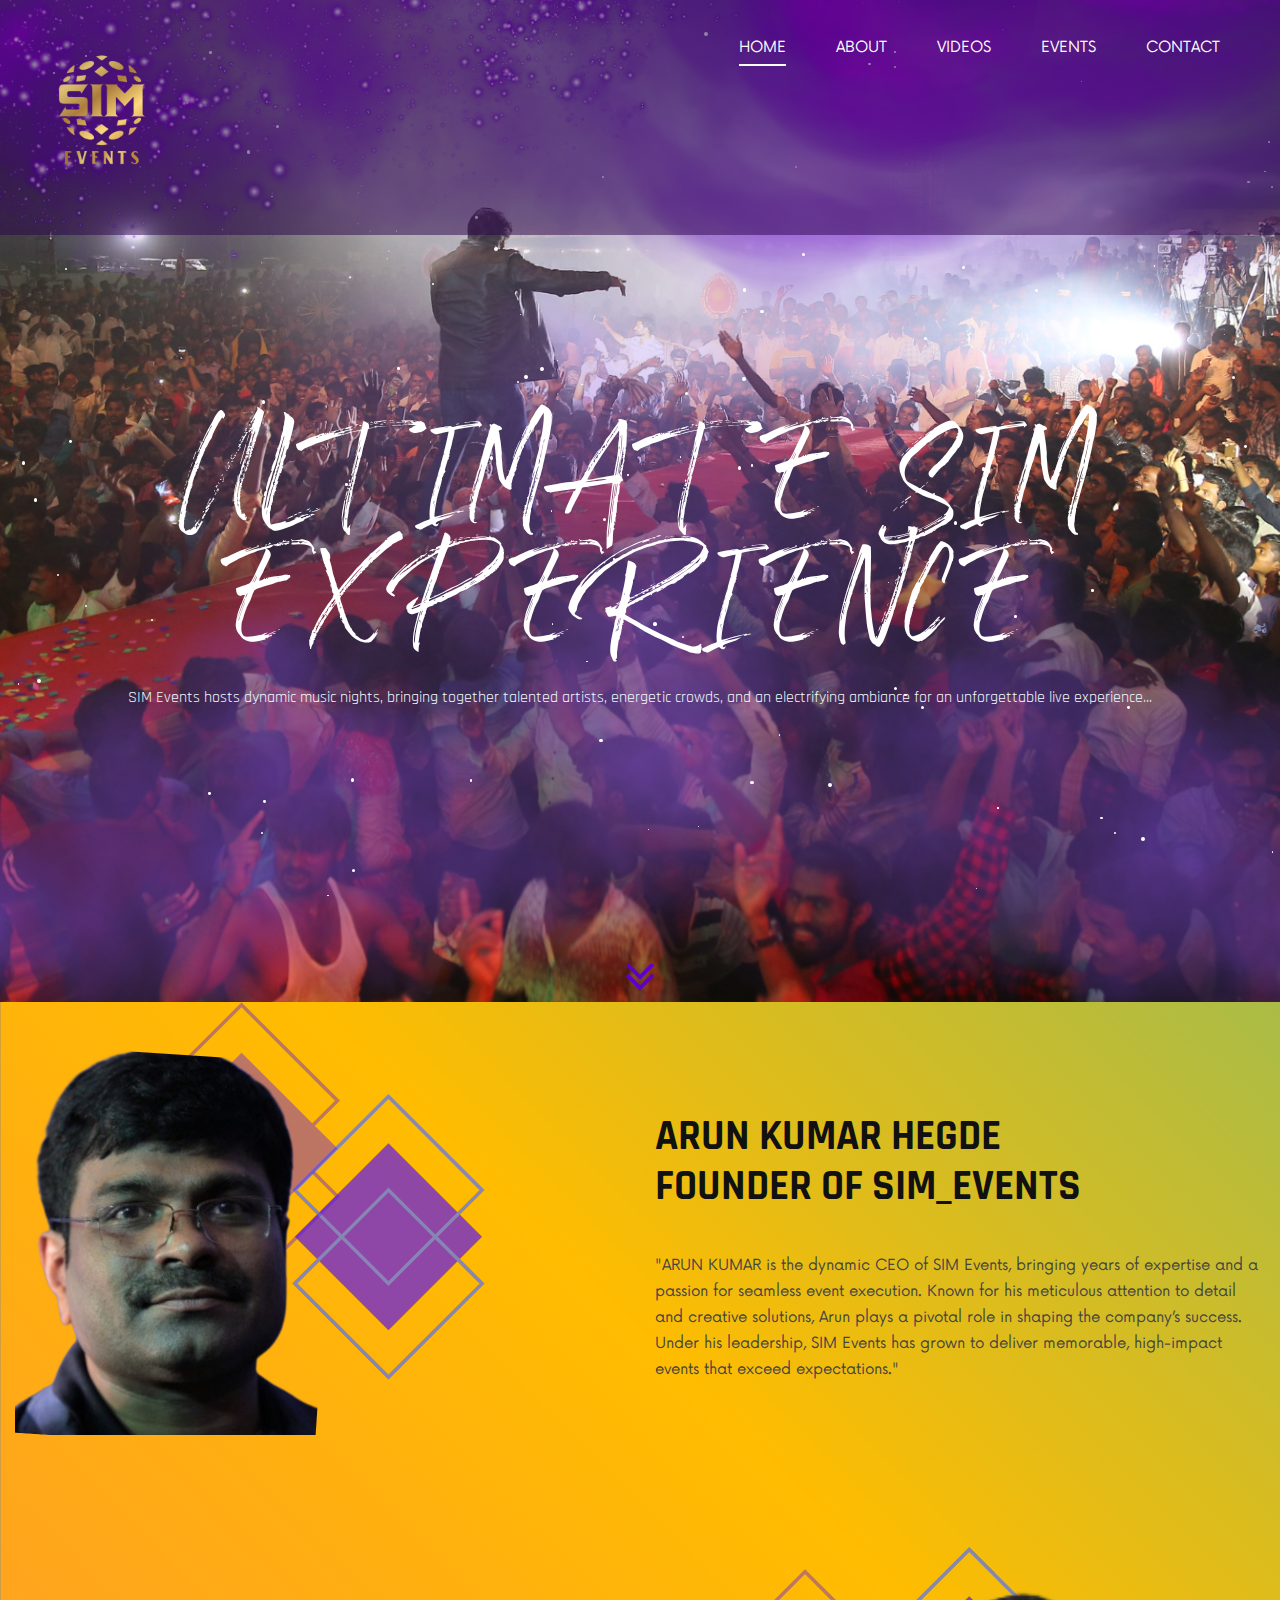
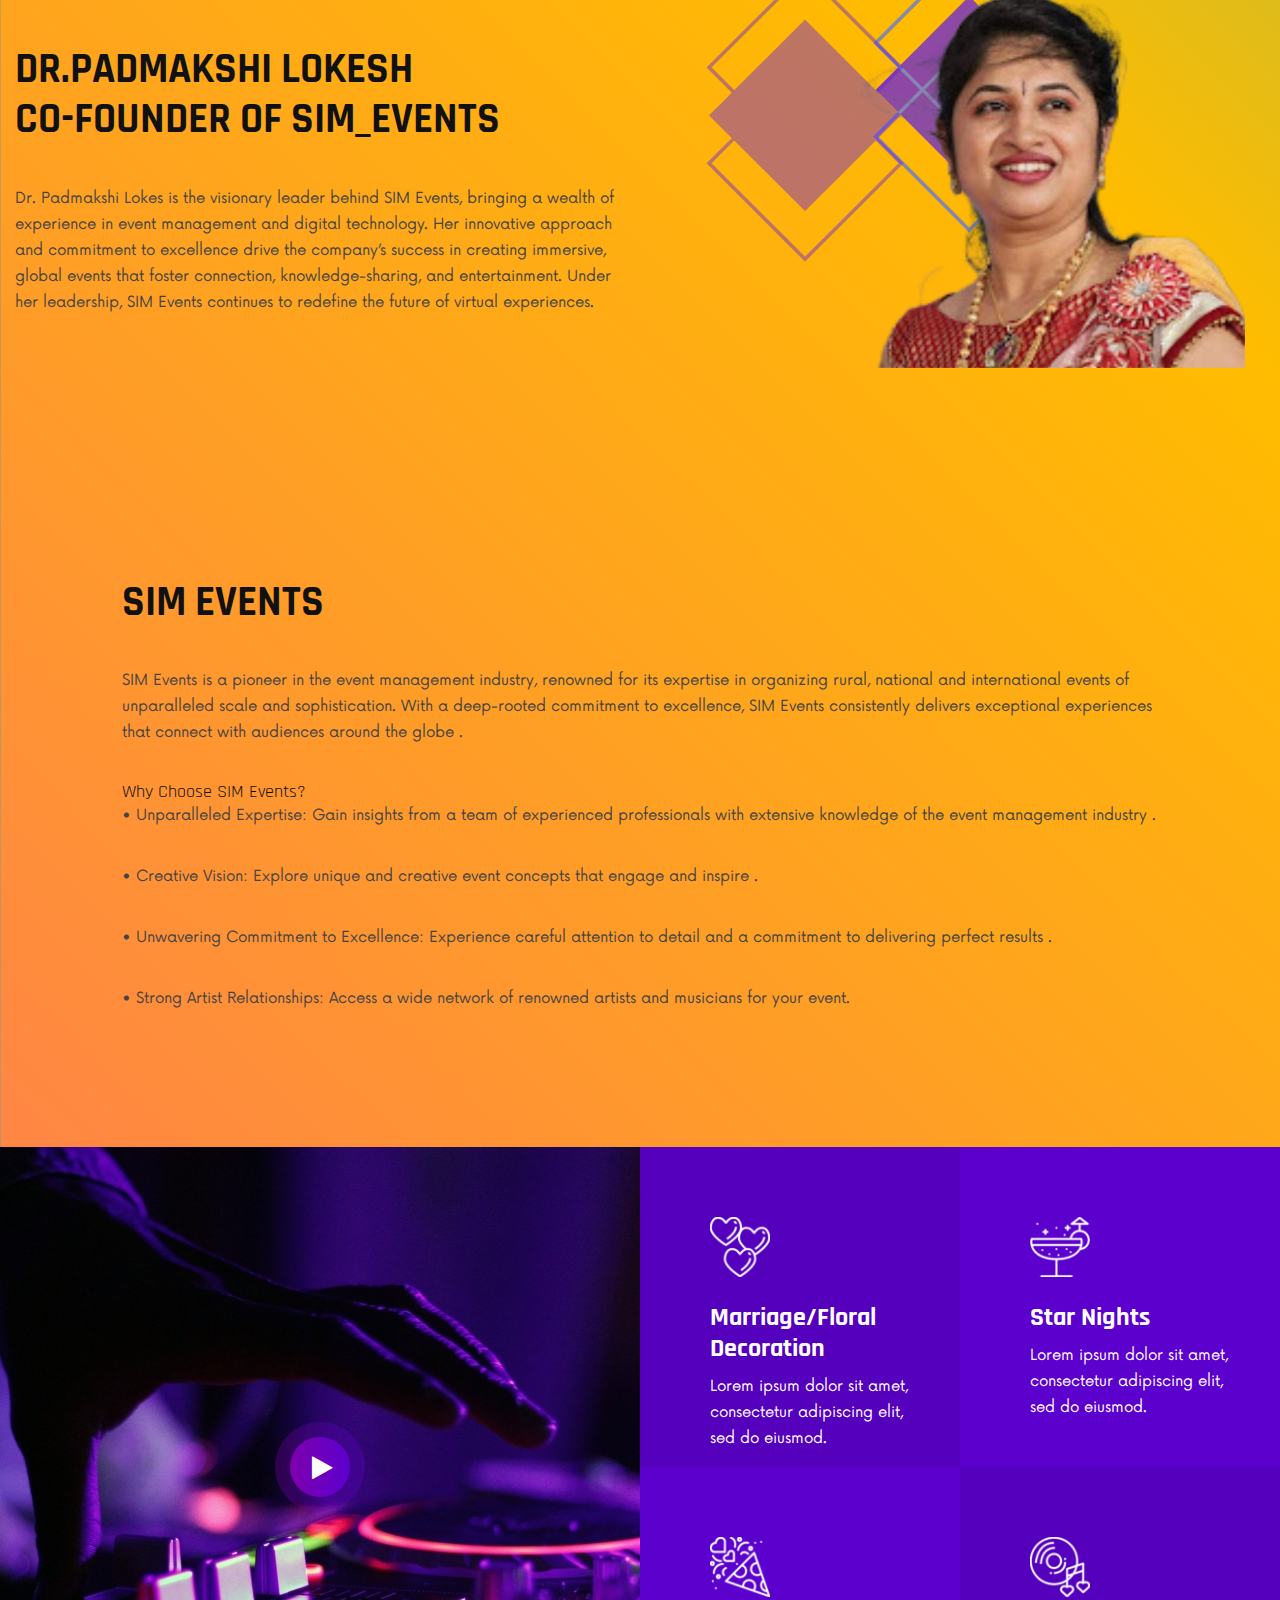
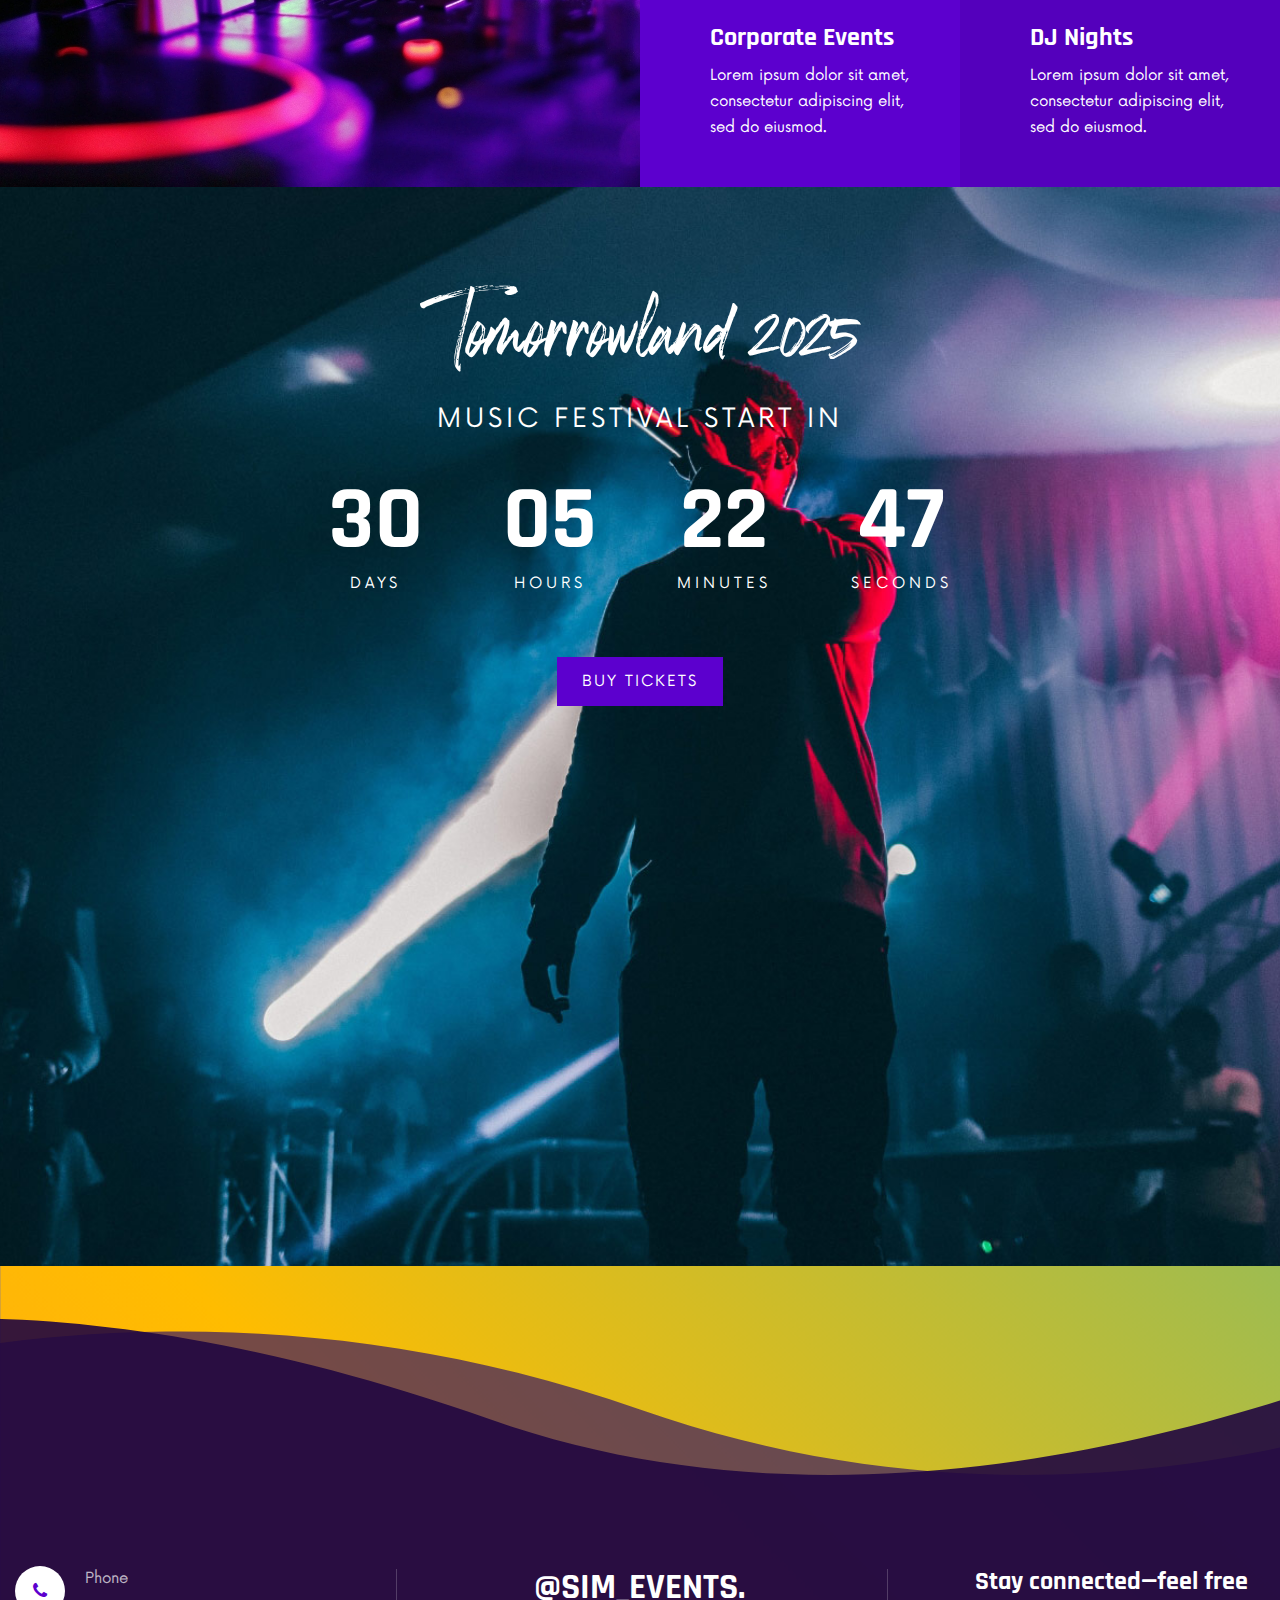
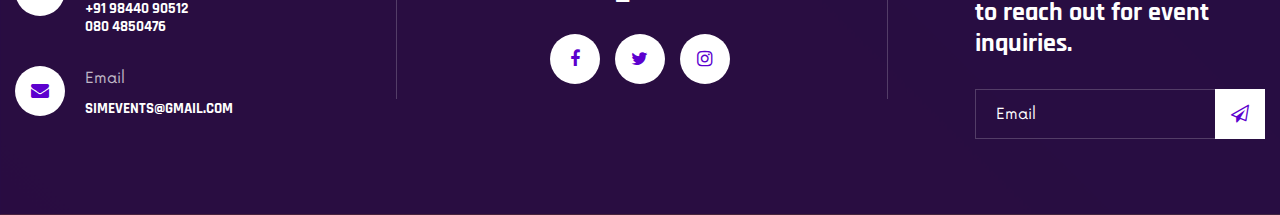
<file: index.html>
<!DOCTYPE html>
<html lang="zxx">

<head>
    <meta charset="UTF-8">
    <meta name="description" content="SIM EVENTS ">
    <meta name="keywords" content="SIM EVENTS, event management, corporate events, weddings">
    <meta name="viewport" content="width=device-width, initial-scale=1.0, maximum-scale=1.0, user-scalable=no">
    <meta http-equiv="X-UA-Compatible" content="ie=edge">
    <title>SIM EVENTS  | SIM</title>
    <link rel="icon" type="image/png" href="img/SIM(Logo).png" sizes="64x64">
    <link rel="icon" type="image/png" href="img/SIM(Logo).png" sizes="48x48">
    <link rel="icon" type="image/png" href="img/SIM(Logo).png" sizes="32x32">
    <link rel="apple-touch-icon" href="img/SIM(Logo).png" sizes="192x192">

    <!-- Google Font -->
    <link href="https://fonts.googleapis.com/css2?family=Rajdhani:wght@400;500;600;700&display=swap" rel="stylesheet">

    <!-- Css Styles -->
    <link rel="stylesheet" href="css/bootstrap.min.css" type="text/css">
    <link rel="stylesheet" href="css/font-awesome.min.css" type="text/css">
    <link rel="stylesheet" href="css/barfiller.css" type="text/css">
    <link rel="stylesheet" href="css/nowfont.css" type="text/css">
    <link rel="stylesheet" href="css/rockville.css" type="text/css">
    <link rel="stylesheet" href="css/magnific-popup.css" type="text/css">
    <link rel="stylesheet" href="css/owl.carousel.min.css" type="text/css">
    <link rel="stylesheet" href="css/slicknav.min.css" type="text/css">
    <link rel="stylesheet" href="css/style.css" type="text/css">
    <link rel="stylesheet" href="css/mobile-fixes.css" type="text/css">
    <link rel="stylesheet" href="css/touch-enhancements.css" type="text/css">
</head>

<body>
    <!-- Page Preloder -->
    <div id="preloder">
        <div class="loader"></div>
    </div>

    <!-- Header Section Begin -->
    <header class="header">
        <div class="container">
            <div class="row">
                <div class="col-lg-2 col-md-2">
                    <div class="header__logo">
                        <a href="./index.html"><img src="img/SIM(Logo).png" alt="SIM Events Logo" style="max-width: 100px; height: auto;"></a>
                    </div>
                </div>
                <div class="col-lg-10 col-md-10">
                    <div class="header__nav">
                        <nav class="header__menu mobile-menu">
                            <ul>
                                <li class="active"><a href="./index.html">Home</a></li>
                                <li><a href="./about.html">About</a></li>
                                <li><a href="./videos.html">Videos</a></li>
                                <li><a href="#">EVENTS </a>
                                    <ul class="dropdown">
                                        <li><a href="./about.html">About</a></li>
                                        <li><a href="./blog.html">Blog</a></li>
                                    </ul>
                                </li>
                                <li><a href="./contact.html">Contact</a></li>
                            </ul>
                        </nav>

                    </div>
                </div>
            </div>
            <div id="mobile-menu-wrap"></div>
        </div>
    </header>
    <!-- Header Section End -->

    <!-- Hero Section Begin -->
    <section class="hero spad set-bg" data-setbg="img/sim_finalfront1.png">
        <div class="container">
            <div class="row">
                <div class="col-lg-12">
                    <div class="hero__text">
                        <h1>Ultimate SIM Experience </h1>
                        <h6 style="color: rgb(238, 248, 248);"> SIM Events hosts dynamic music nights, bringing together talented artists, energetic crowds, and an electrifying ambiance for an unforgettable live experience...</h6>
                        
                    </div>
                </div>
            </div>
        </div>
        <div class="linear__icon">
            <i class="fa fa-angle-double-down"></i>
        </div>
    </section>
    <!-- Hero Section End -->

     <!-- About Section Begin -->
 <section class="about spad">
    <div class="container">
        <div class="row">
            <div class="col-lg-6">
                <div class="about__pic">
                    <img src="img/about/ARUN.png" alt="">
                </div>
            </div>
            <div class="col-lg-6">
                <div class="about__text">
                    <div class="section-title">
                        <h2>ARUN KUMAR HEGDE </h2>
                        <h2> Founder of SIM_EVENTS</h2> 
                    </div>
                    <p>"ARUN KUMAR is the dynamic CEO of SIM Events, bringing years of expertise and a passion for seamless event execution. Known for his meticulous attention to detail and creative solutions, Arun plays a pivotal role in shaping the company’s success. Under his leadership, SIM Events has grown to deliver memorable, high-impact events that exceed expectations."</p>
                </div>
            </div>
        </div>
    </div>
</section>
<!-- About Section End -->

    <!-- About Section Begin -->
<section class="about spad">
    <div class="container">
        <div class="row">
            <div class="col-lg-6">
                <div class="about__text">
                    <div class="section-title">
                        <h2>DR.PADMAKSHI LOKESH </h2>
                        <h2> CO-Founder of SIM_EVENTS</h2> 
                    </div> 
                            <p>Dr. Padmakshi Lokes is the visionary leader behind SIM Events, bringing a wealth of experience in event management and digital technology. Her innovative approach and commitment to excellence drive the company’s success in creating immersive, global events that foster connection, knowledge-sharing, and entertainment. Under her leadership, SIM Events continues to redefine the future of virtual experiences.</p>

                </div>
            </div>
            <div class="col-lg-6 d-flex justify-content-center align-items-center">
                <div class="about__pic">
                    <img src="img/about/DR.PADMAKSH_LOKESH FINAL 1.png" alt="">
                </div>
            </div>
        </div>            
    </div>
</section>
<!-- About Section End -->

<!-- About Section Begin -->
<section class="about spad">
    <div class="container">
        <div class="row">
            <div class="col-lg-1">
                <div class="about__pic">
                </div>
            </div>
            <div class="col-lg-10">
                <div class="about__text">
                    <div class="section-title">
                        <h2> SIM EVENTS </h2>
                    </div>
                    <p>SIM Events is a pioneer in the event management industry, renowned for its expertise in organizing rural, national and international events of unparalleled scale and sophistication. With a deep-rooted commitment to excellence, SIM Events consistently delivers exceptional experiences that connect with audiences around the globe .
                    </p>
                         <h5>Why Choose SIM Events? </h5>
                            <p> •	Unparalleled Expertise: Gain insights from a team of experienced professionals with extensive knowledge of the event management industry .<p/>
                            <p/>•	Creative Vision: Explore unique and creative event concepts that engage and inspire . <p/>
                            <p/>•	Unwavering Commitment to Excellence: Experience careful attention to detail and a commitment to delivering perfect results . <p/>
                            <p/>•	Strong Artist Relationships: Access a wide network of renowned artists and musicians for your event. <p/>
                         
                         <p/>     
                </div>
            </div>
        </div>
    </div>
</section>
<!-- About Section End -->
    <!-- Services Section Begin -->
    <section class="services">
        <div class="container-fluid">
            <div class="row">
                <div class="col-lg-6 p-0">
                    <div class="services__left set-bg" data-setbg="img/services/service-left.jpg">
                        <a href="https://www.youtube.com/watch?v=JGwWNGJdvx8" class="play-btn video-popup"><i class="fa fa-play"></i></a>
                    </div>
                </div>
                <div class="col-lg-6 p-0">
                    <div class="row services__list">
                        <div class="col-lg-6 p-0 order-lg-1 col-md-6 order-md-1">
                            <div class="service__item deep-bg">
                                <img src="img/services/service-1.png" alt="">
                                <h4>Marriage/Floral Decoration</h4>
                                <p>Lorem ipsum dolor sit amet, consectetur adipiscing elit, sed do eiusmod.</p>
                            </div>
                        </div>
                        <div class="col-lg-6 p-0 order-lg-2 col-md-6 order-md-2">
                            <div class="service__item">
                                <img src="img/services/service-2.png" alt="">
                                <h4>Star Nights</h4>
                                <p>Lorem ipsum dolor sit amet, consectetur adipiscing elit, sed do eiusmod.</p>
                            </div>
                        </div>
                        <div class="col-lg-6 p-0 order-lg-4 col-md-6 order-md-4">
                            <div class="service__item deep-bg">
                                <img src="img/services/service-4.png" alt="">
                                <h4>DJ Nights</h4>
                                <p>Lorem ipsum dolor sit amet, consectetur adipiscing elit, sed do eiusmod.</p>
                            </div>
                        </div>
                        <div class="col-lg-6 p-0 order-lg-3 col-md-6 order-md-3">
                            <div class="service__item">
                                <img src="img/services/service-3.png" alt="">
                                <h4>Corporate Events</h4>
                                <p>Lorem ipsum dolor sit amet, consectetur adipiscing elit, sed do eiusmod.</p>
                            </div>
                        </div>
                    </div>
                </div>
            </div>
        </div>
    </section>
    <!-- Services Section End -->

   

   

    <!-- Countdown Section Begin -->
    <section class="countdown spad set-bg" data-setbg="img/countdown-bg.jpg">
        <div class="container">
            <div class="row">
                <div class="col-lg-12">
                    <div class="countdown__text">
                        <h1>Tomorrowland 2025</h1>
                        <h4>Music festival start in</h4>
                    </div>
                    <div class="countdown__timer" id="countdown-time">
                        <div class="countdown__item">
                            <span>20</span>
                            <p>days</p>
                        </div>
                        <div class="countdown__item">
                            <span>45</span>
                            <p>hours</p>
                        </div>
                        <div class="countdown__item">
                            <span>18</span>
                            <p>minutes</p>
                        </div>
                        <div class="countdown__item">
                            <span>09</span>
                            <p>seconds</p>
                        </div>
                    </div>
                    <div class="buy__tickets">
                        <a href="#" class="primary-btn">Buy tickets</a>
                    </div>
                </div>
            </div>
        </div>
    </section>
    <!-- Countdown Section End -->

    <!-- Footer Section Begin -->
    <footer class="footer footer--normal spad set-bg" data-setbg="img/footer-bg.png">
        <div class="container">
            <div class="row">
                <div class="col-lg-3 col-md-6">
                    <div class="footer__address">
                        <ul>
                            <li>
                                <i class="fa fa-phone"></i>
                                <p>Phone</p>
                                <h6>+91 98440 90512</h6>
                                <h6>080 4850476</h6>
                            </li>
                            <li>
                                <i class="fa fa-envelope"></i>
                                <p>Email</p>
                                <h6>SIMEVENTS@GMAIL.COM</h6>
                            </li>
                        </ul>
                    </div>
                </div>
                <div class="col-lg-4 offset-lg-1 col-md-6">
                    <div class="footer__social">
                        <h2>@SIM_EVENTS.</h2>
                        <div class="footer__social__links">
                            <a href="#"><i class="fa fa-facebook"></i></a>
                            <a href="#"><i class="fa fa-twitter"></i></a>
                            <a href="#"><i class="fa fa-instagram"></i></a>
                        </div>
                    </div>
                </div>
                <div class="col-lg-3 offset-lg-1 col-md-6">
                    <div class="footer__newslatter">
                        <h4>Stay connected—feel free to reach out for event inquiries.</h4>
                        <form action="#">
                            <input type="text" placeholder="Email">
                            <button type="submit"><i class="fa fa-send-o"></i></button>
                        </form>
                    </div>
                </div>
            </div>
        </div>
    </footer>
    <!-- Footer Section End -->

    <!-- Js Plugins -->
    <script src="js/jquery-3.3.1.min.js"></script>
    <script src="js/bootstrap.min.js"></script>
    <script src="js/jquery.magnific-popup.min.js"></script>
    <script src="js/jquery.nicescroll.min.js"></script>
    <script src="js/jquery.barfiller.js"></script>
    <script src="js/jquery.countdown.min.js"></script>
    <script src="js/jquery.slicknav.js"></script>
    <script src="js/owl.carousel.min.js"></script>
    <script src="js/main.js"></script>
    <script src="js/mobile-enhancements.js"></script>
<script src="script.js"></script> <!-- Make sure this is your script.js file -->
    <!-- Music Plugin -->
    <script src="js/jquery.jplayer.min.js"></script>
    <script src="js/jplayerInit.js"></script>
</body>

</html>
</file>
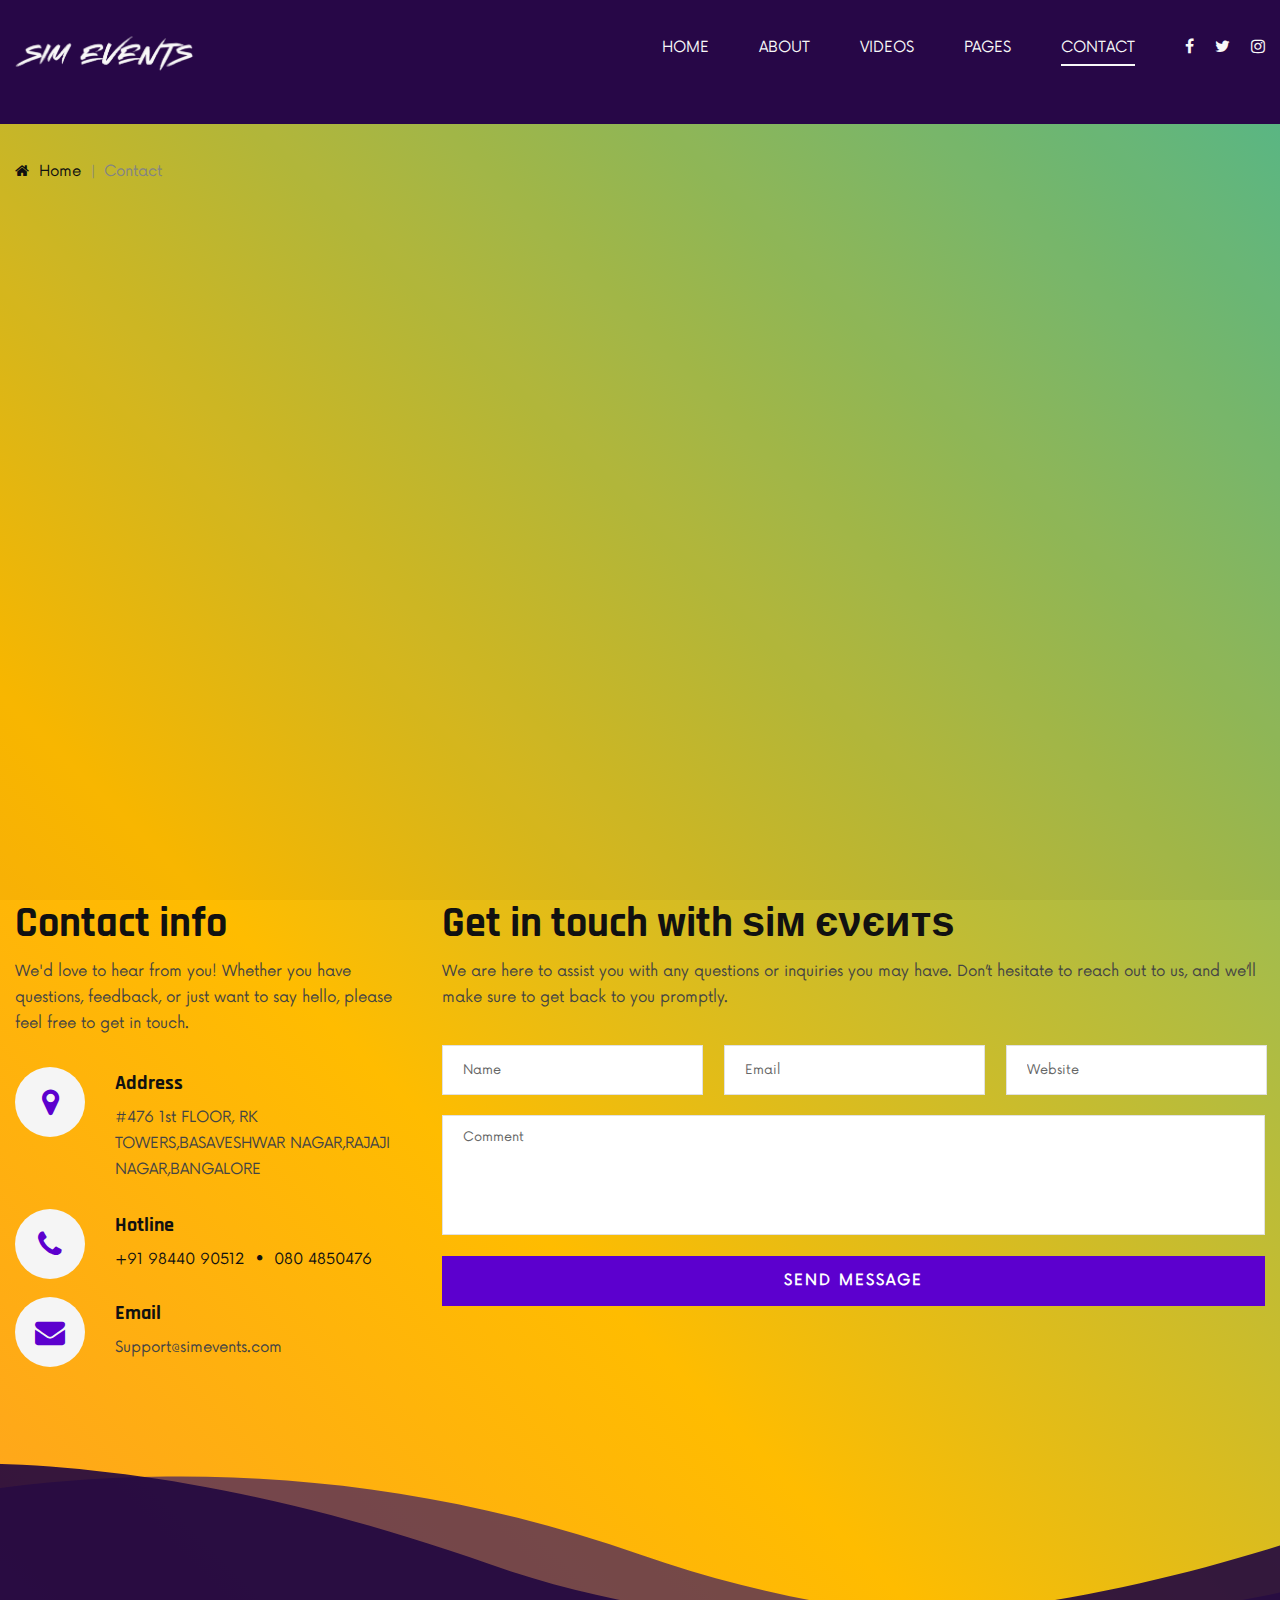
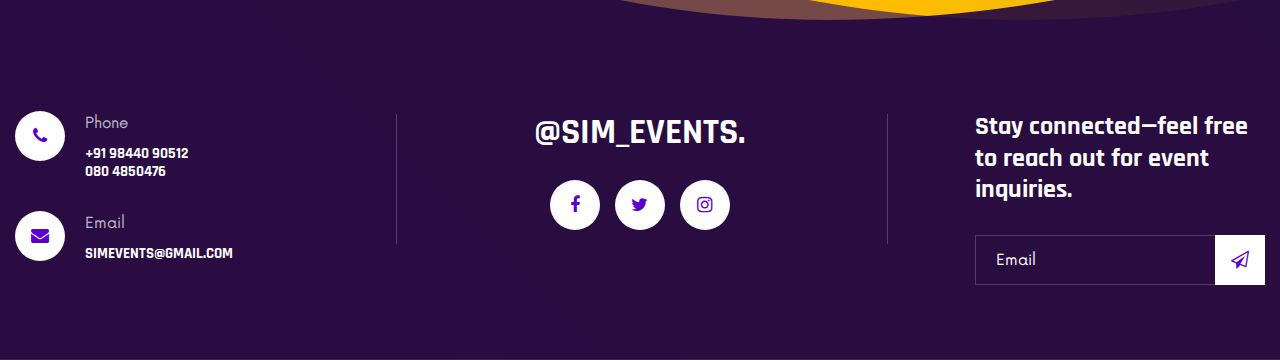
<file: contact.html>
<!DOCTYPE html>
<html lang="zxx">

<head>
    <meta charset="UTF-8">
    <meta name="description" content="SIM">
    <meta name="keywords" content="SIM, unica, creative, html">
    <meta name="viewport" content="width=device-width, initial-scale=1.0">
    <meta http-equiv="X-UA-Compatible" content="ie=edge">
    <title>SIM EVENTS | SIM </title>
    <link rel="icon" type="image/png" href="img/SIM(Logo).png">

    <!-- Google Font -->
    <link href="https://fonts.googleapis.com/css2?family=Rajdhani:wght@400;500;600;700&display=swap" rel="stylesheet">

    <!-- Css Styles -->
    <link rel="stylesheet" href="css/bootstrap.min.css" type="text/css">
    <link rel="stylesheet" href="css/font-awesome.min.css" type="text/css">
    <link rel="stylesheet" href="css/barfiller.css" type="text/css">
    <link rel="stylesheet" href="css/nowfont.css" type="text/css">
    <link rel="stylesheet" href="css/rockville.css" type="text/css">
    <link rel="stylesheet" href="css/magnific-popup.css" type="text/css">
    <link rel="stylesheet" href="css/owl.carousel.min.css" type="text/css">
    <link rel="stylesheet" href="css/slicknav.min.css" type="text/css">
    <link rel="stylesheet" href="css/style.css" type="text/css">
    <link rel="stylesheet" href="css/mobile-fixes.css" type="text/css">
    <link rel="stylesheet" href="css/touch-enhancements.css" type="text/css">
</head>

<body>
    <!-- Page Preloder -->
    <div id="preloder">
        <div class="loader"></div>
    </div>

    <!-- Header Section Begin -->
    <header class="header header--normal">
        <div class="container">
            <div class="row">
                <div class="col-lg-2 col-md-2">
                    <div class="header__logo">
                        <a href="./index.html"><img src="img/SIM_EVENTS_LEFT SIDE.png" alt=""></a>
                    </div>
                </div>
                <div class="col-lg-10 col-md-10">
                    <div class="header__nav">
                        <nav class="header__menu mobile-menu">
                            <ul>
                                <li><a href="./index.html">Home</a></li>
                                <li><a href="./about.html">About</a></li>
                                <li><a href="./videos.html">Videos</a></li>
                                <li><a href="#">Pages</a>
                                    <ul class="dropdown">
                                        <li><a href="./about.html">About</a></li>
                                        <li><a href="./blog.html">Blog</a></li>
                                        <li><a href="./blog-details.html">Blog Details</a></li>
                                    </ul>
                                </li>
                                <li class="active"><a href="./contact.html">Contact</a></li>
                            </ul>
                        </nav>
                        <div class="header__right__social">
                            <a href="https://www.facebook.com/share/19DpXzAw7C/" target="_blank"><i class="fa fa-facebook"></i></a>
                             <a href="#"><i class="fa fa-twitter"></i></a>
                            <a href="#"><i class="fa fa-instagram"></i></a>
                        </div>
                    </div>
                </div>
            </div>
            <div id="mobile-menu-wrap"></div>
        </div>
    </header>
    <!-- Header Section End -->

    <!-- Breadcrumb Begin -->
    <div class="breadcrumb-option">
        <div class="container">
            <div class="row">
                <div class="col-lg-12">
                    <div class="breadcrumb__links">
                        <a href="#"><i class="fa fa-home"></i> Home</a>
                        <span>Contact</span>
                    </div>
                </div>
            </div>
        </div>
    </div>
    <!-- Breadcrumb End -->

    <!-- Map Begin -->
    <div class="map">
        <div class="container">
            <iframe
                src="https://www.google.com/maps/embed?pb=!1m18!1m12!1m3!1d3887.7886983463736!2d77.54276137412063!3d12.985362514578341!2m3!1f0!2f0!3f0!3m2!1i1024!2i768!4f13.1!3m3!1m2!1s0x3bae3d9565160c1f%3A0x20a69b21b8f2af2a!2sSMILES%20IN%20MILEZ!5e0!3m2!1sen!2sin!4v1737613154822!5m2!1sen!2sin" 
                height="585" style="border:0;" allowfullscreen=""></iframe>
        </div>
    </div>
    <!-- Map End -->

    <!-- Contact Section Begin -->
    <section class="contact spad">
        <div class="container">
            <div class="row">
                <div class="col-lg-4">
                    <div class="contact__address">
                        <div class="section-title">
                            <h2>Contact info</h2>
                        </div>
                        <p>       We'd love to hear from you! Whether you have questions, feedback, or just want to say hello, please feel free to get in touch.</p>
                        <ul>
                            <li>
                                <i class="fa fa-map-marker"></i>
                                <h5>Address</h5>
                                <p> #476 1st FLOOR, RK TOWERS,BASAVESHWAR NAGAR,RAJAJI NAGAR,BANGALORE</p>
                            </li>
                            <li>
                                <i class="fa fa-phone"></i>
                                <h5>Hotline</h5>
                                <span>+91 98440 90512</span>
                                <span>080 4850476</span>
                            </li>
                            <li>
                                <i class="fa fa-envelope"></i>
                                <h5>Email</h5>
                                <p>Support@simevents.com</p>
                            </li>
                        </ul>
                    </div>
                </div>
                <div class="col-lg-8">
                    <div class="contact__form">
                        <div class="section-title">
                            <h2>Get in touch with ѕiм єνєитѕ</h2>
                        </div>
                        <p>We are here to assist you with any questions or inquiries you may have. Don’t hesitate to reach out to us, and we’ll make sure to get back to you promptly. </p>
                        <form action="#">
                            <div class="input__list">
                                <input type="text" placeholder="Name">
                                <input type="text" placeholder="Email">
                                <input type="text" placeholder="Website">
                            </div>
                            <textarea placeholder="Comment"></textarea>
                            <button type="submit" class="site-btn">SEND MESSAGE</button>
                        </form>
                    </div>
                </div>
            </div>
        </div>
    </section>
    <!-- Contact Section End -->

    <!-- Footer Section Begin -->
    <footer class="footer footer--normal spad set-bg" data-setbg="img/footer-bg.png">
        <div class="container">
            <div class="row">
                <div class="col-lg-3 col-md-6">
                    <div class="footer__address">
                        <ul>
                            <li>
                                <i class="fa fa-phone"></i>
                                <p>Phone</p>
                                <h6>+91 98440 90512</h6>
                                <h6>080 4850476</h6>
                            </li>
                            <li>
                                <i class="fa fa-envelope"></i>
                                <p>Email</p>
                                <h6>SIMEVENTS@GMAIL.COM</h6>
                            </li>
                        </ul>
                    </div>
                </div>
                <div class="col-lg-4 offset-lg-1 col-md-6">
                    <div class="footer__social">
                        <h2>@SIM_EVENTS.</h2>
                        <div class="footer__social__links">
                            <a href="#"><i class="fa fa-facebook"></i></a>
                            <a href="#"><i class="fa fa-twitter"></i></a>
                            <a href="#"><i class="fa fa-instagram"></i></a>
                        </div>
                    </div>
                </div>
                <div class="col-lg-3 offset-lg-1 col-md-6">
                    <div class="footer__newslatter">
                        <h4>Stay connected—feel free to reach out for event inquiries.</h4>
                        <form action="#">
                            <input type="text" placeholder="Email">
                            <button type="submit"><i class="fa fa-send-o"></i></button>
                        </form>
                    </div>
                </div>
            </div>
        </div>
    </footer>
    <!-- Footer Section End -->

    <!-- Js Plugins -->
    <script src="js/jquery-3.3.1.min.js"></script>
    <script src="js/bootstrap.min.js"></script>
    <script src="js/jquery.magnific-popup.min.js"></script>
    <script src="js/jquery.nicescroll.min.js"></script>
    <script src="js/jquery.barfiller.js"></script>
    <script src="js/jquery.countdown.min.js"></script>
    <script src="js/jquery.slicknav.js"></script>
    <script src="js/owl.carousel.min.js"></script>
    <script src="js/main.js"></script>
    <script src="js/mobile-enhancements.js"></script>

    <!-- Music Plugin -->
    <script src="js/jquery.jplayer.min.js"></script>
    <script src="js/jplayerInit.js"></script>
</body>

</html>
</file>
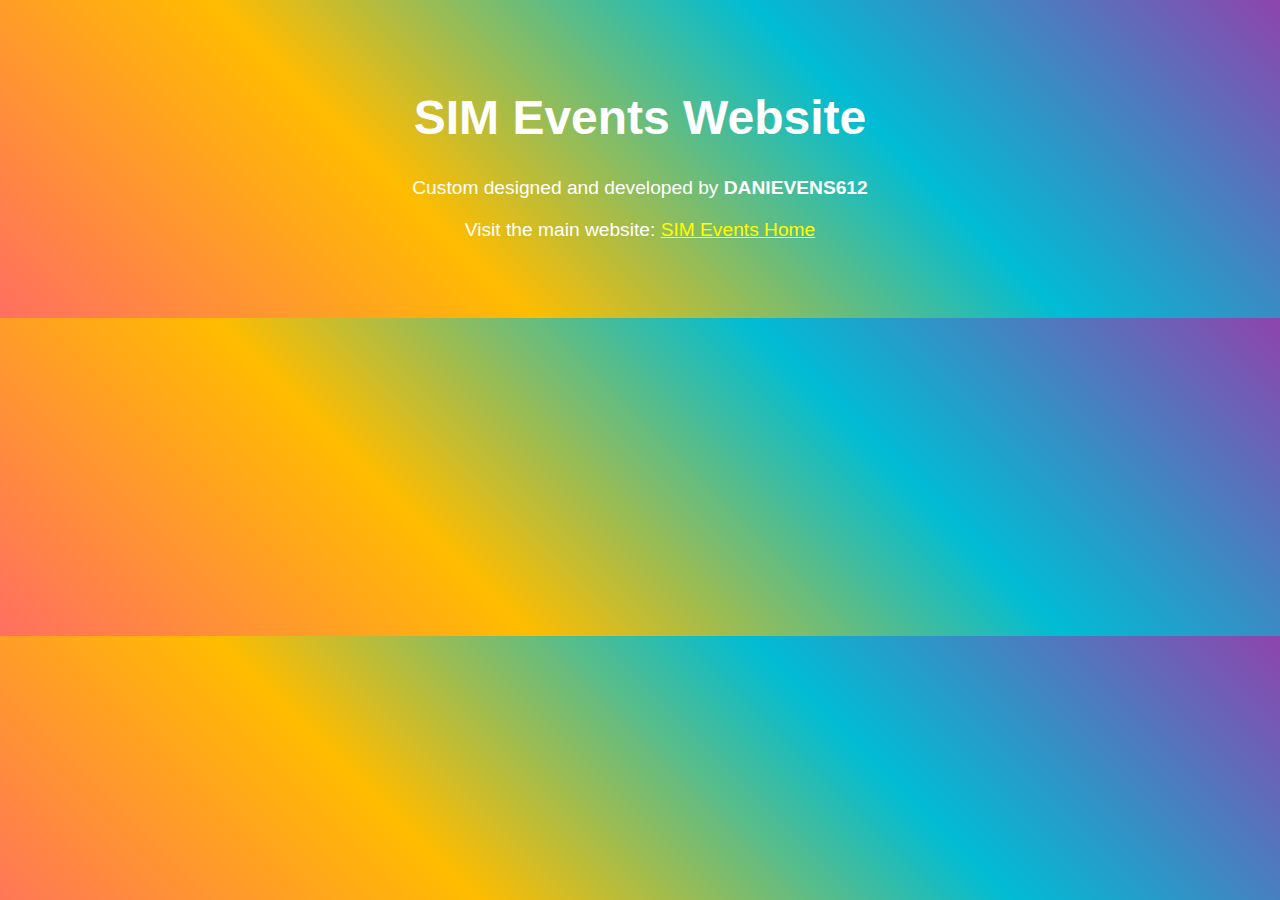
<file: main.html>
<!DOCTYPE html>
<html>
<head>
    <title>SIM Events - Custom Website</title>
    <style>
        body { 
            font-family: Arial, sans-serif; 
            text-align: center; 
            padding: 50px;
            background: linear-gradient(45deg, #ff6f61, #ffbc00, #00bcd4, #8e44ad);
        }
        h1 { color: white; font-size: 3em; }
        p { color: white; font-size: 1.2em; }
    </style>
</head>
<body>
    <h1>SIM Events Website</h1>
    <p>Custom designed and developed by <strong>DANIEVENS612</strong></p>
    <p>Visit the main website: <a href="index.html" style="color: yellow;">SIM Events Home</a></p>
</body>
</html>
</file>
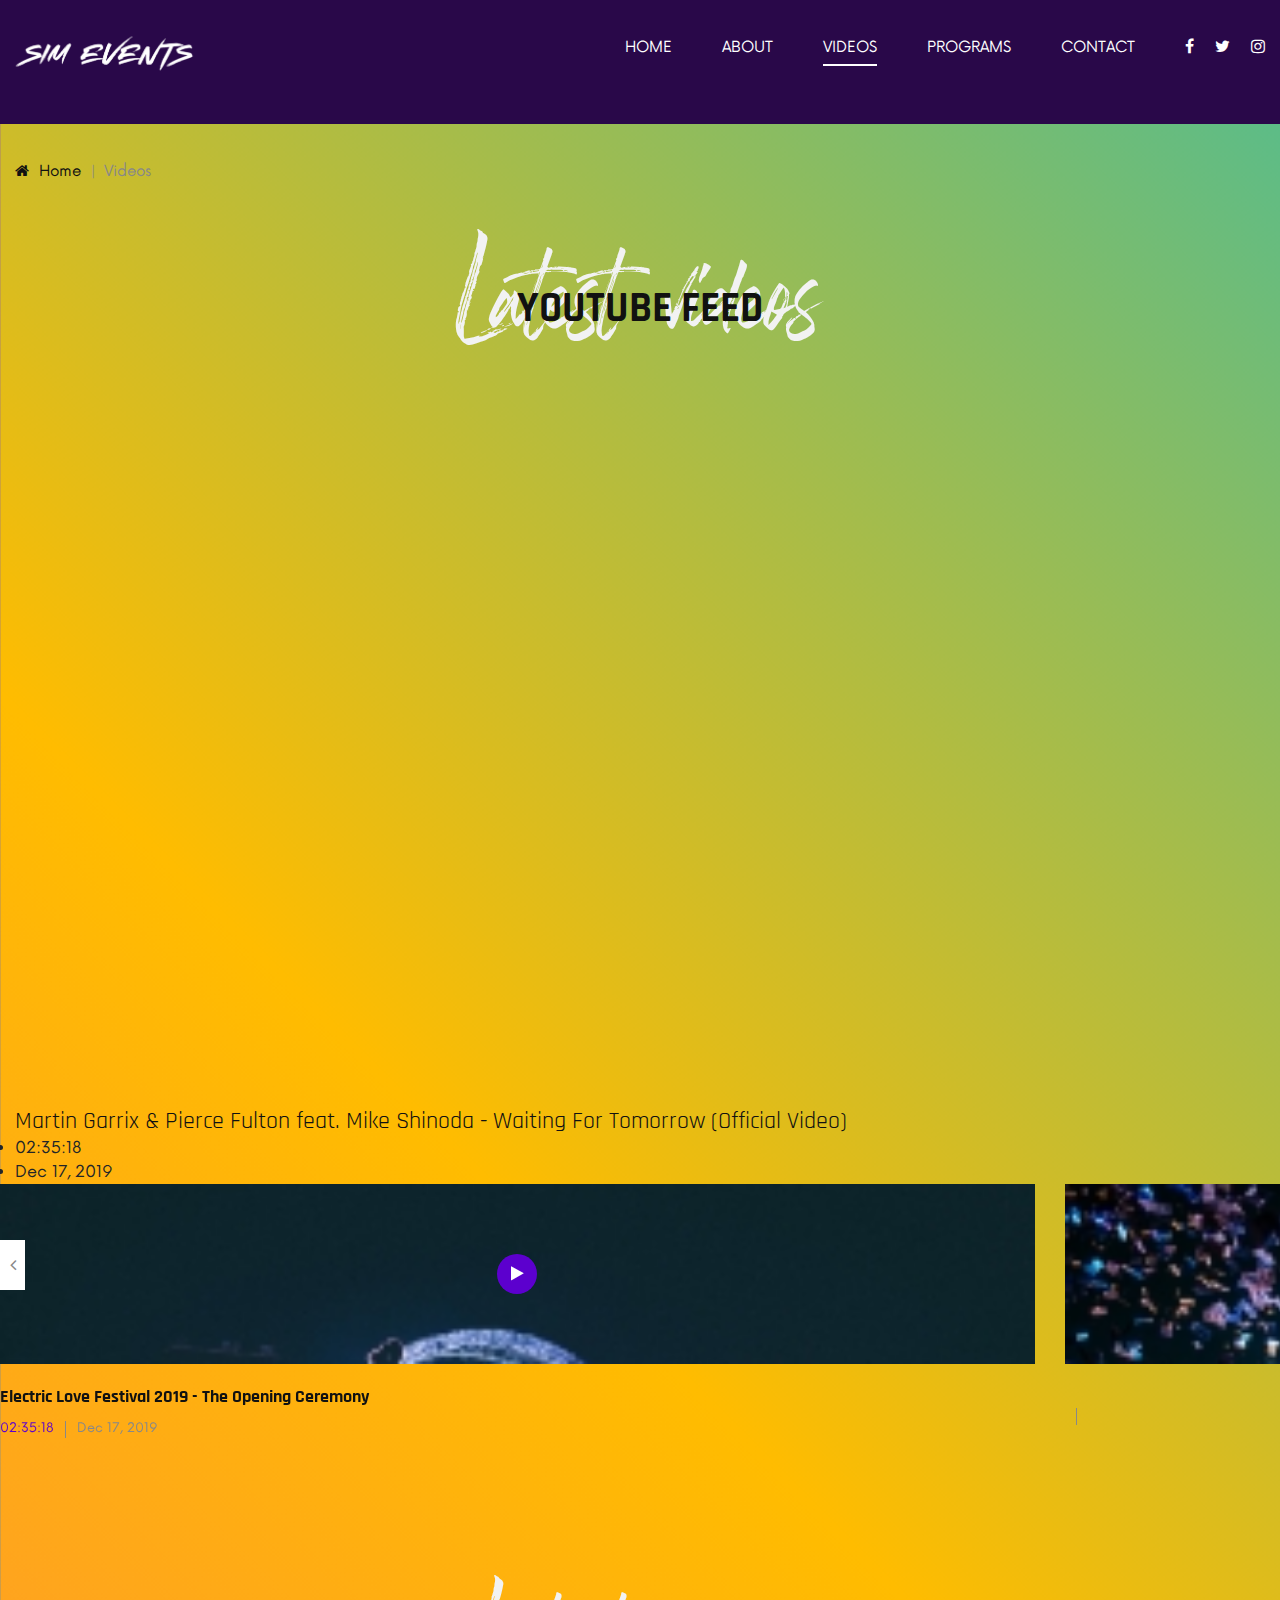
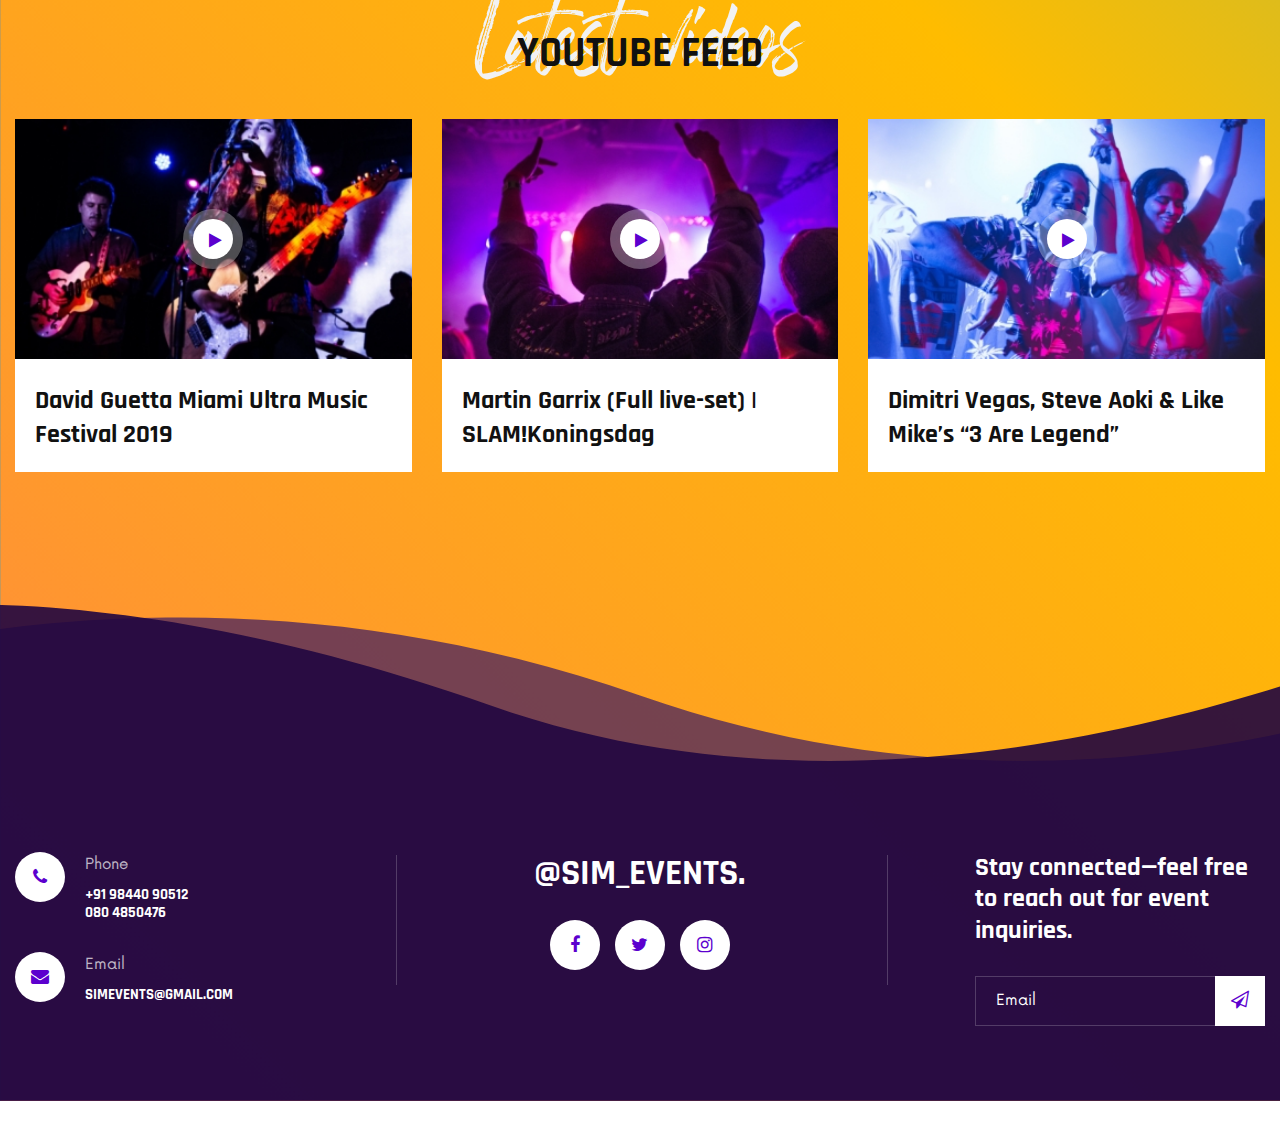
<file: Videos.html>
<!DOCTYPE html>
<html lang="zxx">

<head>
    <meta charset="UTF-8">
    <meta name="description" content="SIM Events - Professional Event Management">
    <meta name="keywords" content="SIM EVENTS, event management, corporate events, weddings">
    <meta name="viewport" content="width=device-width, initial-scale=1.0, maximum-scale=1.0, user-scalable=no">
    <meta http-equiv="X-UA-Compatible" content="ie=edge">
    <title>SIM EVENTS</title>
    <link rel="icon" type="image/png" href="img/SIM(Logo).png">

    <!-- Google Font -->
    <link href="https://fonts.googleapis.com/css2?family=Rajdhani:wght@400;500;600;700&display=swap" rel="stylesheet">

    <!-- Css Styles -->
    <link rel="stylesheet" href="css/bootstrap.min.css" type="text/css">
    <link rel="stylesheet" href="css/font-awesome.min.css" type="text/css">
    <link rel="stylesheet" href="css/barfiller.css" type="text/css">
    <link rel="stylesheet" href="css/nowfont.css" type="text/css">
    <link rel="stylesheet" href="css/rockville.css" type="text/css">
    <link rel="stylesheet" href="css/magnific-popup.css" type="text/css">
    <link rel="stylesheet" href="css/owl.carousel.min.css" type="text/css">
    <link rel="stylesheet" href="css/slicknav.min.css" type="text/css">
    <link rel="stylesheet" href="css/style.css" type="text/css">
    <link rel="stylesheet" href="css/mobile-fixes.css" type="text/css">
    <link rel="stylesheet" href="css/video-mobile-fixes.css" type="text/css">
    <link rel="stylesheet" href="css/touch-enhancements.css" type="text/css">
</head>

<body>
    <!-- Page Preloder -->
    <div id="preloder">
        <div class="loader"></div>
    </div>

    <!-- Header Section Begin -->
    <header class="header header--normal">
        <div class="container">
            <div class="row">
                <div class="col-lg-2 col-md-2">
                    <div class="header__logo">
                        <a href="./index.html"><img src="img/SIM_EVENTS_LEFT SIDE.png" alt=""></a>
                    </div>
                </div>
                <div class="col-lg-10 col-md-10">
                    <div class="header__nav">
                        <nav class="header__menu mobile-menu">
                            <ul>
                                <li><a href="./index.html">Home</a></li>
                                <li><a href="./about.html">About</a></li>
                                <li class="active"><a href="./videos.html">Videos</a></li>
                                <li><a href="#">PROGRAMS</a>
                                    <ul class="dropdown">
                                        <li><a href="./about.html">About</a></li>
                                        <li><a href="./blog.html">Blog</a></li>
                                    </ul>
                                </li>
                                <li><a href="./contact.html">Contact</a></li>
                            </ul>
                        </nav>
                        <div class="header__right__social">
                           <a href="https://www.facebook.com/share/19DpXzAw7C/" target="_blank"><i class="fa fa-facebook"></i></a>
                            <a href="#"><i class="fa fa-twitter"></i></a>
                            <a href="#"><i class="fa fa-instagram"></i></a>
                        </div>
                    </div>
                </div>
            </div>
            <div id="mobile-menu-wrap"></div>
        </div>
    </header>
    <!-- Header Section End -->

    <!-- Breadcrumb Begin -->
    <div class="breadcrumb-option">
        <div class="container">
            <div class="row">
                <div class="col-lg-12">
                    <div class="breadcrumb__links">
                        <a href="#"><i class="fa fa-home"></i> Home</a>
                        <span>Videos</span>
                    </div>
                </div>
            </div>
        </div>
    </div>
    <!-- Breadcrumb End -->

    <!-- Video Section Begin -->
    <section class="videos spad">
        <div class="container">
            <div class="row">
                <div class="col-lg-12">
                    <div class="section-title center-title">
                        <h2>YOutube feed</h2>
                        <h1>Latest videos</h1>
                    </div>
                    <div class="flex">
                    <iframe width="760" height="515" src="https://www.youtube.com/embed/PP1Wy5MmTz4" title="YouTube video player" frameborder="0" allow="accelerometer; autoplay; clipboard-write; encrypted-media; gyroscope; picture-in-picture; web-share" referrerpolicy="strict-origin-when-cross-origin" allowfullscreen></iframe>

                            <h4>Martin Garrix & Pierce Fulton feat. Mike Shinoda - Waiting For Tomorrow (Official Video)
                            </h4>
                            <ul>
                                <li>02:35:18</li>
                                <li>Dec 17, 2019</li>
                            </ul>
                        </div>
                    </div>
                    <div class="row">
                        <div class="videos__slider owl-carousel">
                            <div class="col-lg-3">
                                <div class="videos__item">
                                    <div class="videos__item__pic set-bg" data-setbg="img/videos/videos-1.jpg">
                                        <a href="https://www.youtube.com/watch?v=yJg-Y5byMMw?autoplay=1" class="play-btn video-popup"><i class="fa fa-play"></i></a>
                                    </div>
                                    <div class="videos__item__text">
                                        <h5>Electric Love Festival 2019 - The Opening Ceremony</h5>
                                        <ul>
                                            <li>02:35:18</li>
                                            <li>Dec 17, 2019</li>
                                        </ul>
                                    </div>
                                </div>
                            </div>
                            <div class="col-lg-3">
                                <div class="videos__item">
                                    <div class="videos__item__pic set-bg" data-setbg="img/videos/videos-2.jpg">
                                        <iframe width="560" height="315" src="https://www.youtube-nocookie.com/embed/B8unb2pUwbM?si=K2kryyzXSrN9mJJx&controls=0" 
                                            title="YouTube video player" frameborder="0" allow="accelerometer; autoplay; clipboard-write; encrypted-media; gyroscope; picture-in-picture; web-share" 
                                            referrerpolicy="strict-origin-when-cross-origin" allowfullscreen></iframe>
                                    </div>
                                    
                                    <div class="videos__item__text">
                                        <h5>  </h5>
                                        <ul>
                                            <li> </li>
                                            <li> </li>
                                        </ul>
                                    </div>
                                </div>
                            </div>
                            <div class="col-lg-3">
                                <div class="videos__item">
                                    <div class="videos__item__pic set-bg" data-setbg="img/videos/videos-3.jpg">
                                        <a href="https://www.youtube.com/watch?v=3nQNiWdeH2Q?autoplay=1" class="play-btn video-popup"><i class="fa fa-play"></i></a>
                                    </div>
                                    <div class="videos__item__text">
                                        <h5>Martin Garrix - Live @ Ultra Music Festival Miami 2019</h5>
                                        <ul>
                                            <li>02:35:18</li>
                                            <li>Dec 17, 2019</li>
                                        </ul>
                                    </div>
                                </div>
                            </div>
                            <div class="col-lg-3">
                                <div class="videos__item">
                                    <div class="videos__item__pic set-bg" data-setbg="img/videos/videos-4.jpg">
                                        <a href="https://www.youtube.com/watch?v=Srqs4CitU2U?autoplay=1" class="play-btn video-popup"><i class="fa fa-play"></i></a>
                                    </div>
                                    <div class="videos__item__text">
                                        <h5>Armin van Buuren live at Tomorrowland 2019</h5>
                                        <ul>
                                            <li>02:35:18</li>
                                            <li>Dec 17, 2019</li>
                                        </ul>
                                    </div>
                                </div>
                            </div>
                            <div class="col-lg-3">
                                <div class="videos__item">
                                    <div class="videos__item__pic set-bg" data-setbg="img/videos/videos-3.jpg">
                                        <a href="https://www.youtube.com/watch?v=vBGiFtb8Rpw?autoplay=1" class="play-btn video-popup"><i class="fa fa-play"></i></a>
                                    </div>
                                    <div class="videos__item__text">
                                        <h5>Martin Garrix - Live @ Ultra Music Festival Miami 2019</h5>
                                        <ul>
                                            <li>02:35:18</li>
                                            <li>Dec 17, 2019</li>
                                        </ul>
                                    </div>
                                </div>
                            </div>
                        </div>
                    </div>
                </div>
            </div>
        </div>
    </section>
    <!-- Video Section End -->



 <!-- Youtube Section Begin -->
 <section class="youtube spad">
    <div class="container">
        <div class="row">
            <div class="col-lg-12">
                <div class="section-title">
                    <h2>Youtube feed</h2>
                    <h1>Latest videos</h1>
                </div>
            </div>
        </div>
        <div class="row">
            <div class="col-lg-4 col-md-6 col-sm-6">
                <div class="youtube__item">
                    <div class="youtube__item__pic set-bg" data-setbg="img/youtube/youtube-1.jpg">
                        <a href="https://www.youtube.com/watch?v=yJg-Y5byMMw?autoplay=1" class="play-btn video-popup"><i class="fa fa-play"></i></a>
                    </div>
                    <div class="youtube__item__text">
                        <h4>David Guetta Miami Ultra Music Festival 2019</h4>
                    </div>
                </div>
            </div>
            <div class="col-lg-4 col-md-6 col-sm-6">
                <div class="youtube__item">
                    <div class="youtube__item__pic set-bg" data-setbg="img/youtube/youtube-2.jpg">
                        <a href="https://www.youtube.com/watch?v=K4DyBUG242c?autoplay=1" class="play-btn video-popup"><i class="fa fa-play"></i></a>
                    </div>
                    <div class="youtube__item__text">
                        <h4>Martin Garrix (Full live-set) | SLAM!Koningsdag</h4>
                    </div>
                </div>
            </div>
            <div class="col-lg-4 col-md-6 col-sm-6">
                <div class="youtube__item">
                    <div class="youtube__item__pic set-bg" data-setbg="img/youtube/youtube-3.jpg">
                        <a href="https://www.youtube.com/watch?v=S19UcWdOA-I?autoplay=1" class="play-btn video-popup"><i class="fa fa-play"></i></a>
                    </div>
                    <div class="youtube__item__text">
                        <h4>Dimitri Vegas, Steve Aoki & Like Mike’s “3 Are Legend”</h4>
                    </div>
                </div>
            </div>
        </div>
    </div>
</section>
<!-- Youtube Section End -->
















    <!-- Footer Section Begin -->
    <footer class="footer footer--normal spad set-bg" data-setbg="img/footer-bg.png">
        <div class="container">
            <div class="row">
                <div class="col-lg-3 col-md-6">
                    <div class="footer__address">
                        <ul>
                            <li>
                                <i class="fa fa-phone"></i>
                                <p>Phone</p>
                                <h6>+91 98440 90512</h6>
                                      <h6>080 4850476</h6>
                            </li>
                            <li>
                                <i class="fa fa-envelope"></i>
                                <p>Email</p>
                                <h6>SIMEVENTS@GMAIL.COM</h6>
                            </li>
                        </ul>
                    </div>
                </div>
                <div class="col-lg-4 offset-lg-1 col-md-6">
                    <div class="footer__social">
                        <h2>@SIM_EVENTS.</h2>
                        <div class="footer__social__links">
                            <a href="#"><i class="fa fa-facebook"></i></a>
                            <a href="#"><i class="fa fa-twitter"></i></a>
                            <a href="#"><i class="fa fa-instagram"></i></a>
                        </div>
                    </div>
                </div>
                <div class="col-lg-3 offset-lg-1 col-md-6">
                <div class="footer__newslatter">
                    <h4>Stay connected—feel free to reach out for event inquiries.</h4>
                    <form action="#">
                        <input type="text" placeholder="Email">
                        <button type="submit"><i class="fa fa-send-o"></i></button>
                    </form>
                </div>
            </div>
        </div>
    </footer>
    <!-- Footer Section End -->

    <!-- Js Plugins -->
    <script src="js/jquery-3.3.1.min.js"></script>
    <script src="js/bootstrap.min.js"></script>
    <script src="js/jquery.magnific-popup.min.js"></script>
    <script src="js/jquery.nicescroll.min.js"></script>
    <script src="js/jquery.barfiller.js"></script>
    <script src="js/jquery.countdown.min.js"></script>
    <script src="js/jquery.slicknav.js"></script>
    <script src="js/owl.carousel.min.js"></script>
    <script src="js/main.js"></script>
    <script src="js/mobile-enhancements.js"></script>

    <!-- Music Plugin -->
    <script src="js/jquery.jplayer.min.js"></script>
    <script src="js/jplayerInit.js"></script>
</body>

</html>
</file>
<file: css/barfiller.css>
.barfiller {
    width:100%;
    height:12px;
    background:#fcfcfc;
    border:1px solid #ccc;
    position:relative;
    margin-bottom:20px;
    box-shadow: inset 1px 4px 9px -6px rgba(0,0,0,.5); 
    -moz-box-shadow: inset 1px 4px 9px -6px rgba(0,0,0,.5); 
}

.barfiller .fill {
    display:block;
    position:relative;
    width:0px;
    height:100%;
    background:#333;
    z-index:1;
}

.barfiller .tipWrap {
    display:none;
}

.barfiller .tip {
    margin-top:-30px;
    padding:2px 4px;
    font-size:11px;
    color:#fff;
    left:0px;
    position:absolute;
    z-index:2;
    background: #333;
} 

.barfiller .tip:after {
    border:solid;
    border-color:rgba(0,0,0,.8) transparent;
    border-width:6px 6px 0 6px;
    content:"";
    display:block;
    position:absolute;
    left:9px;
    top:100%;
    z-index:9
}
</file>
<file: css/nowfont.css>
/* #### Generated By: http://www.cufonfonts.com #### */

@font-face {
font-family: 'Now Regular';
font-style: normal;
font-weight: normal;
src: local('Now Regular'), url('../fonts/Now-Regular.woff') format('woff');
}


@font-face {
font-family: 'Now Thin';
font-style: normal;
font-weight: normal;
src: local('Now Thin'), url('../fonts/Now-Thin.woff') format('woff');
}


@font-face {
font-family: 'Now Light';
font-style: normal;
font-weight: normal;
src: local('Now Light'), url('../fonts/Now-Light.woff') format('woff');
}


@font-face {
font-family: 'Now Medium';
font-style: normal;
font-weight: normal;
src: local('Now Medium'), url('../fonts/Now-Medium.woff') format('woff');
}


@font-face {
font-family: 'Now Bold';
font-style: normal;
font-weight: normal;
src: local('Now Bold'), url('../fonts/Now-Bold.woff') format('woff');
}


@font-face {
font-family: 'Now Black';
font-style: normal;
font-weight: normal;
src: local('Now Black'), url('../fonts/Now-Black.woff') format('woff');
}
</file>
<file: css/rockville.css>
@font-face {
font-family: 'Rockville Solid Regular';
font-style: normal;
font-weight: normal;
src: local('Rockville Solid Regular'), url('../fonts/Rockville Solid.woff') format('woff');
}
</file>
<file: css/style.css>
/******************************************************************
  Website Name: SIM EVENTS
  Description: Custom SIM EVENTS Website
  GitHub URI: https://github.com/danievens612/SIM_EVENTS
  Created: DANIEVENS612 ( Custom Design )
******************************************************************/

/*------------------------------------------------------------------
[Table of contents]

1.  default CSS
	1.1	Variables
	1.2	Mixins
	1.3	Flexbox
	1.4	Reset
2.  Helper Css
3.  Header Section
4.  Hero Section
5.  Services Section
6.  Track Section
7.  Countdown Section
8.  Team Section
9.  Contact
10.  Footer Style
-------------------------------------------------------------------*/

/*----------------------------------------*/

/*  default CSS
/*----------------------------------------*/

html,
body {
	height: 100%;
	font-family: "Now Regular";
	-webkit-font-smoothing: antialiased;
}

h1,
h2,
h3,
h4,
h5,
h6 {
	margin: 0;
	color: #111111;
	font-weight: 400;
	font-family: "Rajdhani", sans-serif;
}

h1 {
	font-size: 70px;
}

h2 {
	font-size: 36px;
}

h3 {
	font-size: 30px;
}

h4 {
	font-size: 24px;
}

h5 {
	font-size: 18px;
}

h6 {
	font-size: 16px;
}

p {
	font-size: 15px;
	font-family: "Now Regular";
	color: #444444;
	font-weight: 400;
	line-height: 26px;
	margin: 0 0 15px 0;
}

img {
	max-width: 100%;
}

input:focus,
select:focus,
button:focus,
textarea:focus {
	outline: none;
}

a:hover,
a:focus {
	text-decoration: none;
	outline: none;
	color: #ffffff;
}

ul,
ol {
	padding: 0;
	margin: 0;
}


/* Responsive body styles */
body {
    margin: 0;
    padding: 0;
    min-height: 100vh;
    background: linear-gradient(45deg, #ff6f61, #ffbc00, #00bcd4, #8e44ad);
    background-size: 400% 400%;
    animation: gradientMove 10s ease infinite;
    font-family: "Now Regular", Arial, sans-serif;
    overflow-x: hidden;
    width: 100%;
}

/* Create the animation for moving gradient */
@keyframes gradientMove {
    0% {
        background-position: 0% 50%;
    }
    50% {
        background-position: 100% 50%;
    }
    100% {
        background-position: 0% 50%;
    }
}

/* Hero text styling with responsive sizing */
.hero__text h1 {
    text-align: center;
    color: white;
    font-size: clamp(2rem, 8vw, 110px);
    text-transform: uppercase;
    letter-spacing: 5px;
    animation: textGlow 1.5s infinite alternate;
    margin-bottom: 20px;
    margin-top: 22px;
}

@keyframes textGlow {
    0% {
        text-shadow: 0 0 5px rgba(255, 255, 255, 0.8), 0 0 10px rgba(255, 255, 255, 0.5), 0 0 15px rgba(255, 255, 255, 0.2);
    }
    100% {
        text-shadow: 0 0 20px rgba(255, 255, 255, 1), 0 0 30px rgba(255, 255, 255, 0.8), 0 0 50px rgba(255, 255, 255, 0.5);
    }
}

/* Button styling for event call-to-action */
.button {
    display: inline-block;
    background: linear-gradient(45deg, #ff6f61, #ffbc00);
    padding: 12px 25px;
    border-radius: 50px;
    text-decoration: none;
    color: white;
    font-size: 1.2em;
    text-transform: uppercase;
    box-shadow: 0px 0px 10px rgba(0, 0, 0, 0.3);
    transition: transform 0.3s ease, box-shadow 0.3s ease;
}

.button:hover {
    transform: scale(1.1);
    box-shadow: 0px 0px 20px rgba(0, 0, 0, 0.5);
}

/* Adding some sparkle effect to the background */
@keyframes sparkle {
    0% {
        box-shadow: 0px 0px 50px rgba(255, 255, 255, 0.8);
    }
    100% {
        box-shadow: 0px 0px 100px rgba(255, 255, 255, 1);
    }
}

.sparkle {
    animation: sparkle 1s infinite alternate;
}






/*---------------------
  Helper CSS
-----------------------*/

.section-title {
	margin-bottom: 40px;
	position: relative;
	z-index: 1;
}

.section-title.center-title {
	text-align: center;
}

.section-title h2 {
	font-size: clamp(1.5rem, 4vw, 42px);
	color: #111111;
	font-weight: 700;
	text-transform: uppercase;
}

.section-title h1 {
	font-size: 100px;
	color: #f2f2f2;
	font-family: "Rockville Solid Regular";
	position: absolute;
	left: 0;
	top: -45px;
	width: 100%;
	z-index: -1;
}

.set-bg {
	background-repeat: no-repeat;
	background-size: cover;
	background-position: top center;
}

.spad {
	padding-top: 100px;
	padding-bottom: 100px;
}

.text-white h1,
.text-white h2,
.text-white h3,
.text-white h4,
.text-white h5,
.text-white h6,
.text-white p,
.text-white span,
.text-white li,
.text-white a {
	color: #fff;
}

/* buttons */

.primary-btn {
	display: inline-block;
	font-size: 15px;
	text-transform: uppercase;
	padding: 14px 25px 12px;
	color: #ffffff;
	background: #5c00ce;
	letter-spacing: 2px;
}

.primary-btn.border-btn {
	background: transparent;
	border: 2px solid #5c00ce;
	color: #111111;
}

.site-btn {
	font-size: 15px;
	color: #ffffff;
	background: #5c00ce;
	font-weight: 700;
	letter-spacing: 2px;
	border: none;
	text-transform: uppercase;
	display: inline-block;
	padding: 14px 30px;
	width: 100%;
}

/* Preloder */

#preloder {
	position: fixed;
	width: 100%;
	height: 100%;
	top: 0;
	left: 0;
	z-index: 999999;
	background: #000;
}

.loader {
	width: 40px;
	height: 40px;
	position: absolute;
	top: 50%;
	left: 50%;
	margin-top: -13px;
	margin-left: -13px;
	border-radius: 60px;
	animation: loader 0.8s linear infinite;
	-webkit-animation: loader 0.8s linear infinite;
}

@keyframes loader {
	0% {
		-webkit-transform: rotate(0deg);
		transform: rotate(0deg);
		border: 4px solid #f44336;
		border-left-color: transparent;
	}
	50% {
		-webkit-transform: rotate(180deg);
		transform: rotate(180deg);
		border: 4px solid #673ab7;
		border-left-color: transparent;
	}
	100% {
		-webkit-transform: rotate(360deg);
		transform: rotate(360deg);
		border: 4px solid #f44336;
		border-left-color: transparent;
	}
}

@-webkit-keyframes loader {
	0% {
		-webkit-transform: rotate(0deg);
		border: 4px solid #f44336;
		border-left-color: transparent;
	}
	50% {
		-webkit-transform: rotate(180deg);
		border: 4px solid #673ab7;
		border-left-color: transparent;
	}
	100% {
		-webkit-transform: rotate(360deg);
		border: 4px solid #f44336;
		border-left-color: transparent;
	}
}

/*---------------------
  Header
-----------------------*/

.header {
	background: rgba(42, 1, 74, 0.5);
	position: absolute;
	left: 0;
	top: 0;
	width: 100%;
	z-index: 9;
}

.header.header--normal {
	position: relative;
	background: #290849;
}

.header__logo {
	padding: 20px 0 25px;
}

.header__logo a {
	display: inline-block;
}

.header__nav {
	text-align: right;
}

.header__menu {
	padding: 31px 0 27px;
	display: inline-block;
	margin-right: 45px;
}

.header__menu ul li {
	list-style: none;
	display: inline-block;
	margin-right: 45px;
	position: relative;
}

.header__menu ul li.active a:after {
	opacity: 1;
}

.header__menu ul li:hover a:after {
	opacity: 1;
}

.header__menu ul li:hover .dropdown {
	top: 34px;
	opacity: 1;
	visibility: visible;
}

.header__menu ul li:last-child {
	margin-right: 0;
}

.header__menu ul li .dropdown {
	position: absolute;
	left: 0;
	top: 56px;
	width: 150px;
	background: #111111;
	text-align: left;
	padding: 2px 0;
	z-index: 9;
	opacity: 0;
	visibility: hidden;
	-webkit-transition: all, 0.3s;
	-o-transition: all, 0.3s;
	transition: all, 0.3s;
}

.header__menu ul li .dropdown li {
	display: block;
	margin-right: 0;
}

.header__menu ul li .dropdown li a {
	font-size: 14px;
	color: #ffffff;
	font-weight: 400;
	padding: 8px 20px;
	text-transform: capitalize;
}

.header__menu ul li .dropdown li a:after {
	display: none;
}

.header__menu ul li a {
	font-size: 15px;
	text-transform: uppercase;
	color: #ffffff;
	display: block;
	padding: 6px 0;
	position: relative;
}

.header__menu ul li a:after {
	position: absolute;
	left: 0;
	bottom: 0;
	width: 100%;
	height: 2px;
	background: #ffffff;
	content: "";
	-webkit-transition: all, 0.5s;
	-o-transition: all, 0.5s;
	transition: all, 0.5s;
	opacity: 0;
}

.header__right__social {
	display: inline-block;
}

.header__right__social a {
	display: inline-block;
	font-size: 16px;
	color: #ffffff;
	margin-right: 16px;
}

.header__right__social a:last-child {
	margin-right: 0;
}

.slicknav_menu {
	display: none;
}

/*---------------------
  Hero
-----------------------*/

.hero {
	padding-top: 400px;
	padding-bottom: 295px;
	position: relative;
}

.hero__text {
	text-align: center;
}

.hero__text span {
	color: #ffffff;
	text-transform: uppercase;
	letter-spacing: 6px;
}

.hero__text h1 {
	font-size: clamp(2rem, 8vw, 110px);
	font-family: "Rockville Solid Regular";
	color: #ffffff;
	margin-bottom: 20px;
	margin-top: 22px;
	animation: textGlow 1.5s infinite alternate;
}

.hero__text p {
	color: #ffffff;
	margin-bottom: 20px;
}

.hero__text .play-btn {
	font-size: 26px;
	color: #5c00ce;
	height: 90px;
	width: 90px;
	border-radius: 50%;
	background: rgba(255, 255, 255, 0.3);
	display: inline-block;
	line-height: 90px;
	text-align: center;
	position: relative;
	z-index: 1;
}

.hero__text .play-btn i {
	position: relative;
	top: 2px;
	left: 2px;
}

.hero__text .play-btn:after {
	position: absolute;
	left: 15px;
	top: 15px;
	height: 60px;
	width: 60px;
	background: #ffffff;
	border-radius: 50%;
	content: "";
	z-index: -1;
}

.linear__icon {
	position: absolute;
	left: 50%;
	bottom: 0;
	margin-left: -16px;
	-webkit-animation: mymove 0.5s infinite alternate;
	animation: mymove 0.5s infinite alternate;
}

.linear__icon i {
	font-size: 50px;
	color: #5c00ce;
}

@-webkit-keyframes mymove {
	0% {
		bottom: 0;
	}
	100% {
		bottom: -10px;
	}
}

@keyframes mymove {
	0% {
		bottom: 0;
	}
	100% {
		bottom: -10px;
	}
}

/*---------------------
  Events
-----------------------*/

.event {
	padding-bottom: 60px;
}

.event .section-title {
	margin-bottom: 10px;
	position: relative;
}

.event .section-title:after {
	position: absolute;
	right: 46px;
	top: 25px;
	height: 2px;
	width: 775px;
	background: rgba(225, 225, 225, 0.3);
	content: "";
	z-index: -1;
}

.event__slider .col-lg-4 {
	max-width: 100%;
}

.event__slider.owl-carousel .owl-stage-outer {
	padding-top: 30px;
	padding-bottom: 40px;
}

.event__slider.owl-carousel .owl-nav {
	position: absolute;
	right: 15px;
	top: -50px;
}

.event__slider.owl-carousel .owl-nav button {
	font-size: 22px;
	color: #111111;
	opacity: 0.5;
	margin-right: 10px;
}

.event__slider.owl-carousel .owl-nav button:last-child {
	margin-right: 0;
}

.event__item {
	-webkit-box-shadow: 0px 3px 15px rgba(22, 41, 124, 0.1);
	box-shadow: 0px 3px 15px rgba(22, 41, 124, 0.1);
}

.event__item__pic {
	height: 360px;
	position: relative;
}

.event__item__pic .tag-date {
	position: absolute;
	left: 0;
	bottom: -21px;
	width: 100%;
	text-align: center;
}

.event__item__pic .tag-date span {
	font-size: 15px;
	color: #ffffff;
	display: inline-block;
	background: #5c00ce;
	padding: 12px 8px 9px 20px;
}

.event__item__text {
	text-align: center;
	padding: 45px 10px 25px;
}

.event__item__text h4 {
	font-size: 26px;
	font-weight: 700;
	color: #111111;
	margin-bottom: 10px;
}

.event__item__text p {
	color: #888888;
	margin-bottom: 0;
}

.event__item__text p i {
	color: #5c00ce;
	margin-right: 8px;
	font-size: 17px;
}

/*---------------------
  Track
-----------------------*/

.track {
	padding-top: 120px;
	padding-bottom: 40px;
	overflow: hidden;
}

.track .section-title {
	margin-bottom: 105px;
}

.track__content {
	height: 502px;
	overflow-y: auto;
}

.track__all {
	text-align: right;
	margin-bottom: 100px;
}

.jp-play {
	position: relative;
	height: 50px;
	width: 50px;
	background: transparent;
	border: 2px solid #e1e1e1;
	border-radius: 50%;
}

.jp-play:after {
	position: absolute;
	display: block;
	left: 17px;
	top: 12px;
	width: 16px;
	height: 20px;
	background: url(../img/play-default.png);
	content: "";
}

.jp-state-playing .jp-play {
	background: #5c00ce !important;
	border-color: #5c00ce !important;
}

.jp-state-playing .jp-play:after {
	background: url(../img/pause.png) !important;
	left: 15px;
	top: 12px;
}

.jp-audio .jp-play:focus {
	background: #5c00ce !important;
	border-color: #5c00ce !important;
}

.jp-audio .jp-play:focus:after {
	background: url(../img/play.png);
}

.jp-seek-bar>div {
	height: 5px;
	background: #e1e1e1;
	cursor: pointer;
	width: 245px;
}

.player_bars {
	width: 350px;
	display: table;
	padding-left: 50px;
	position: relative;
	padding-top: 25px;
	float: left;
	margin-right: 30px;
}

.jp-play-bar {
	position: relative;
	height: 100%;
	background: #5c00ce;
	overflow: visible !important;
}

.jp-current-time {
	font-size: 15px;
	color: #111111;
	position: absolute;
	left: -50px;
	top: -9px;
}

.jp-duration {
	font-size: 15px;
	color: #111111;
	position: absolute;
	right: 0;
	top: 16px;
}

.player_controls_box {
	width: 50px;
	float: left;
	margin-right: 20px;
}

.jp-mute {
	font-size: 18px;
	border: none;
	background: none;
	color: #111111;
	position: absolute;
	left: 0;
	top: 13px;
}

.jp-volume-bar {
	height: 5px;
	width: 70px;
	background: #e1e1e1;
	cursor: pointer;
}

.jp-volume-bar-value {
	background: #5c00ce;
	height: 100%;
}

.jp-volume-controls {
	position: relative;
	width: 95px;
	float: left;
	padding-left: 30px;
	padding-top: 25px;
}

.single_player_container {
	overflow: hidden;
	margin-bottom: 40px;
}

.single_player_container:last-child {
	margin-bottom: 0;
}

.single_player_container h4 {
	font-size: 26px;
	color: #111111;
	font-weight: 700;
	margin-bottom: 20px;
	text-transform: uppercase;
}

.track__pic {
	position: relative;
	z-index: 1;
}

.track__pic:after {
	position: absolute;
	left: 0;
	top: 0;
	width: 100%;
	height: 100%;
	background: #f5f5f5;
	content: "";
	z-index: -1;
}

.track__pic img {
	position: relative;
	top: -50px;
	width: calc(100% - 40px);
	margin-left: 40px;
	height: 502px;
}

/*---------------------
  Youtube
-----------------------*/

.youtube {
	padding-bottom: 50px;
}

.youtube .section-title {
	text-align: center;
}

.youtube .section-title h1 {
	font-size: 90px;
}

.youtube__item {
	-webkit-transition: all, 0.3s;
	-o-transition: all, 0.3s;
	transition: all, 0.3s;
	margin-bottom: 30px;
}

.youtube__item:hover {
	-webkit-box-shadow: 0px 3px 30px rgba(22, 41, 124, 0.1);
	box-shadow: 0px 3px 30px rgba(22, 41, 124, 0.1);
}

.youtube__item__pic {
	height: 240px;
	display: -webkit-box;
	display: -ms-flexbox;
	display: flex;
	-webkit-box-align: center;
	-ms-flex-align: center;
	align-items: center;
	-webkit-box-pack: center;
	-ms-flex-pack: center;
	justify-content: center;
}

.youtube__item__pic .play-btn {
	font-size: 16px;
	color: #5c00ce;
	height: 60px;
	width: 60px;
	border-radius: 50%;
	background: rgba(255, 255, 255, 0.3);
	display: inline-block;
	line-height: 60px;
	text-align: center;
	position: relative;
	z-index: 1;
}

.youtube__item__pic .play-btn i {
	position: relative;
	top: 2px;
	left: 2px;
}

.youtube__item__pic .play-btn:after {
	position: absolute;
	left: 10px;
	top: 10px;
	height: 40px;
	width: 40px;
	background: #ffffff;
	border-radius: 50%;
	content: "";
	z-index: -1;
}

.youtube__item__text {
	padding: 25px 30px 20px 20px;
	background: #ffffff;
}

.youtube__item__text h4 {
	font-size: 26px;
	color: #111111;
	line-height: 34px;
	font-weight: 700;
}

/*---------------------
  Countdown
-----------------------*/

.countdown {
	padding-bottom: 560px;
}

.countdown.countdown--page {
	padding-top: 150px;
	padding-bottom: 150px;
}

.countdown__text {
	text-align: center;
	margin-bottom: 36px;
}

.countdown__text h1 {
	font-size: clamp(2rem, 6vw, 90px);
	color: #ffffff;
	font-family: "Rockville Solid Regular";
	margin-bottom: 25px;
}

.countdown__text h4 {
	font-size: 26px;
	font-family: "Now Regular";
	color: #ffffff;
	text-transform: uppercase;
	letter-spacing: 4px;
}

.countdown__timer {
	text-align: center;
	margin-bottom: 30px;
}

.countdown__item {
	display: inline-block;
	margin-right: 80px;
	margin-bottom: 30px;
}

.countdown__item:last-child {
	margin-right: 0;
}

.countdown__item span {
	font-size: 90px;
	font-family: "Rajdhani", sans-serif;
	font-weight: 700;
	color: #ffffff;
	display: block;
	line-height: 100px;
}

.countdown__item p {
	color: #ffffff;
	letter-spacing: 4px;
	text-transform: uppercase;
	margin-bottom: 0;
}

.buy__tickets {
	text-align: center;
}

/*---------------------
  Discography
-----------------------*/

.discography {
	padding-bottom: 40px;
	padding-top: 120px;
	overflow: hidden;
}

.discography .section-title {
	margin-bottom: 90px;
}

.discography__item {
	margin-bottom: 45px;
	-webkit-box-shadow: 0px 5px 10px rgba(22, 41, 124, 0.1);
	box-shadow: 0px 5px 10px rgba(22, 41, 124, 0.1);
}

.discography__item__pic img {
	min-width: 100%;
}

.discography__item__text {
	padding: 25px 30px 35px;
	text-align: center;
}

.discography__item__text span {
	font-size: 18px;
	color: #5c00ce;
	font-weight: 700;
}

.discography__item__text h4 {
	font-size: 22px;
	text-transform: uppercase;
	color: #111111;
	margin-top: 10px;
	margin-bottom: 25px;
}

.discography__item__text a {
	display: inline-block;
	margin-right: 10px;
}

.discography__item__text a:last-child {
	margin-right: 0;
}

.pagination__links {
	text-align: center;
	padding-top: 10px;
}

.pagination__links.blog__pagination {
	text-align: left;
}

.pagination__links a {
	display: inline-block;
	font-size: 15px;
	color: #111111;
	text-transform: uppercase;
	letter-spacing: 2px;
	background: #f2f2f2;
	-webkit-transition: all, 0.3s;
	-o-transition: all, 0.3s;
	transition: all, 0.3s;
	margin-right: 6px;
	margin-bottom: 5px;
	padding: 14px 22px 12px;
}

.pagination__links a:last-child {
	margin-right: 0;
}

.pagination__links a:hover {
	background: #290849;
	color: #ffffff;
}

/*---------------------
  Footer
-----------------------*/

.footer {
	padding-top: 300px;
	padding-bottom: 60px;
	margin-top: -547px;
	height: 549px;
}

.footer.footer--normal {
	margin-top: 0;
}

.footer__address {
	margin-bottom: 50px;
}

.footer__address ul li {
	list-style: none;
	padding-left: 70px;
	position: relative;
	margin-bottom: 30px;
}

.footer__address ul li:last-child {
	margin-bottom: 0;
}

.footer__address ul li i {
	font-size: 18px;
	color: #5c00ce;
	height: 50px;
	width: 50px;
	background: #ffffff;
	border-radius: 50%;
	line-height: 50px;
	text-align: center;
	position: absolute;
	left: 0;
	top: 0;
}

.footer__address ul li p {
	color: #ffffff;
	opacity: 0.7;
	margin-bottom: 8px;
}

.footer__address ul li h6 {
	font-size: 15px;
	font-weight: 700;
	color: #ffffff;
}

.footer__social {
	text-align: center;
	position: relative;
	margin-bottom: 50px;
}

.footer__social::before {
	position: absolute;
	left: -46px;
	top: 3px;
	width: 1px;
	height: 130px;
	background: rgba(255, 255, 255, 0.2);
	content: "";
}

.footer__social::after {
	position: absolute;
	right: -50px;
	top: 3px;
	width: 1px;
	height: 130px;
	background: rgba(255, 255, 255, 0.2);
	content: "";
}

.footer__social h2 {
	color: #ffffff;
	font-weight: 700;
	margin-bottom: 25px;
}

.footer__social .footer__social__links a {
	font-size: 18px;
	color: #5c00ce;
	height: 50px;
	width: 50px;
	background: #ffffff;
	border-radius: 50%;
	line-height: 50px;
	text-align: center;
	display: inline-block;
	margin-right: 10px;
}

.footer__social .footer__social__links a:last-child {
	margin-right: 0;
}

.footer__newslatter {
	margin-bottom: 50px;
}

.footer__newslatter h4 {
	font-size: 26px;
	color: #ffffff;
	font-weight: 700;
	margin-bottom: 30px;
}

.footer__newslatter form {
	position: relative;
}

.footer__newslatter form input {
	height: 50px;
	font-size: 15px;
	color: #ffffff;
	width: 100%;
	background: transparent;
	border: 1px solid rgba(255, 255, 255, 0.2);
	padding-left: 20px;
}

.footer__newslatter form input::-webkit-input-placeholder {
	color: #ffffff;
}

.footer__newslatter form input::-moz-placeholder {
	color: #ffffff;
}

.footer__newslatter form input:-ms-input-placeholder {
	color: #ffffff;
}

.footer__newslatter form input::-ms-input-placeholder {
	color: #ffffff;
}

.footer__newslatter form input::placeholder {
	color: #ffffff;
}

.footer__newslatter form button {
	font-size: 18px;
	color: #5c00ce;
	position: absolute;
	right: 0;
	top: 0;
	height: 100%;
	padding: 0 16px;
	background: #ffffff;
	border: none;
}

.footer__copyright__text {
	text-align: center;
}

.footer__copyright__text p {
	color: #999999;
}

.footer__copyright__text a {
	color: #999999;
	text-decoration: underline;
}

.footer__copyright__text a:hover {
	color: #5c00ce;
}

.footer__copyright__text i {
	color: #c11;
}

/*---------------------
  Breadcrumb
-----------------------*/

.breadcrumb-option {
	padding-top: 35px;
}

.breadcrumb__links a {
	font-size: 15px;
	color: #111111;
	margin-right: 18px;
	display: inline-block;
	position: relative;
}

.breadcrumb__links a:after {
	position: absolute;
	right: -14px;
	top: 0;
	content: "|";
	color: #888888;
}

.breadcrumb__links a i {
	margin-right: 5px;
}

.breadcrumb__links span {
	font-size: 15px;
	color: #888888;
	display: inline-block;
}

/*---------------------
  About
-----------------------*/

.about {
	padding-top: 0;
}

.about.about--page {
	padding-top: 80px;
	padding-bottom: 80px;
}

.about.about--page .section-title {
	margin-bottom: 28px;
}

.about.about--page .section-title h2 {
	line-height: 55px;
}

.about.about--page .about__text {
	padding-top: 15px;
}

.about.about--page .about__text p {
	color: #111111;
}

.about__text {
	padding-top: 110px;
}

.about__text p {
	margin-bottom: 35px;
}

/*---------------------
  Skills
-----------------------*/

.skills {
	padding-bottom: 0;
	padding-top: 80px;
}

.skills__content {
	background: #5c00ce;
	height: 500px;
	padding: 100px 70px 60px;
}

.skills__content .section-title h2 {
	color: #ffffff;
}

.skills__content .section-title h1 {
	color: #ffffff;
	opacity: 0.1;
	text-align: center;
}

.skills__content p {
	color: #ffffff;
	margin-bottom: 32px;
}

.skill__bar__item {
	margin-bottom: 20px;
}

.skill__bar__item p {
	font-size: 15px;
	font-weight: 500;
	color: #ffffff;
	margin-bottom: 10px;
}

.skill__bar__item .barfiller {
	width: 100%;
	height: 5px;
	background: rgba(255, 255, 255, 0.2);
	border: none;
	margin-bottom: 0;
	-webkit-box-shadow: none;
	box-shadow: none;
}

.skill__bar__item .barfiller .tip {
	margin-top: -32px;
	padding: 0;
	font-size: 15px;
	color: #fff;
	background: transparent;
}

.skill__bar__item .barfiller .tip:after {
	display: none;
}

.skills__video {
	height: 500px;
	display: -webkit-box;
	display: -ms-flexbox;
	display: flex;
	-webkit-box-align: center;
	-ms-flex-align: center;
	align-items: center;
	-webkit-box-pack: center;
	-ms-flex-pack: center;
	justify-content: center;
}

.skills__video .play-btn {
	font-size: 26px;
	color: #5c00ce;
	height: 90px;
	width: 90px;
	border-radius: 50%;
	background: rgba(117, 31, 221, 0.3);
	display: inline-block;
	line-height: 90px;
	text-align: center;
	position: relative;
	z-index: 1;
}

.skills__video .play-btn i {
	position: relative;
	top: 2px;
	left: 2px;
}

.skills__video .play-btn:after {
	position: absolute;
	left: 15px;
	top: 15px;
	height: 60px;
	width: 60px;
	background: #ffffff;
	border-radius: 50%;
	content: "";
	z-index: -1;
}

/*---------------------
  About Pic
-----------------------*/

.about-pic {
	overflow: hidden;
}

.about-pic .container-fluid {
	padding-right: 0;
}

.about-pic img {
	min-width: 100%;
	margin-bottom: 10px;
	padding-right: 10px;
}

/*---------------------
  About Services
-----------------------*/

.about-services {
	padding-bottom: 50px;
}

.about-services .section-title {
	margin-bottom: 60px;
}

.about__services__item {
	-webkit-transition: all, 0.3s;
	-o-transition: all, 0.3s;
	transition: all, 0.3s;
}

.about__services__item:hover {
	-webkit-box-shadow: 0px 3px 30px rgba(22, 41, 124, 0.1);
	box-shadow: 0px 3px 30px rgba(22, 41, 124, 0.1);
}

.about__services__item__pic {
	height: 240px;
	position: relative;
}

.about__services__item__pic .icon {
	height: 50px;
	width: 50px;
	background: #5c00ce;
	border-radius: 50%;
	line-height: 50px;
	text-align: center;
	position: absolute;
	left: 0;
	right: 0;
	margin: 0 auto;
	bottom: -25px;
	display: flex;
	align-items: center;
	justify-content: center;
}

.about__services__item__pic .icon img {
	max-width: 30px;
	max-height: 30px;
	width: auto;
	height: auto;
	object-fit: contain;
}

.about__services__item__text {
	text-align: center;
	padding: 50px 10px 30px;
}

.about__services__item__text h4 {
	font-size: 26px;
	color: #111111;
	font-weight: 700;
	margin-bottom: 12px;
}

.about__services__item__text p {
	margin-bottom: 0;
}

/*---------------------
  Feature
-----------------------*/

.feature {
	padding-bottom: 70px;
}

.feature.feature--about .section-title span {
	color: #0071e4;
}

.feature.feature--about .feature__item {
	background: #f5f5f5;
}

.feature.feature--about .feature__item h5 {
	color: #111111;
}

.feature__text {
	padding-top: 80px;
}

.feature__text .section-title {
	margin-bottom: 20px;
}

.feature__text p {
	margin-bottom: 26px;
}

.feature__item {
	background: #0c2b4b;
	text-align: center;
	padding: 40px 10px 35px;
	margin-bottom: 30px;
}

.feature__item.right-column {
	margin-top: 120px;
}

.feature__item h5 {
	font-weight: 700;
	text-transform: uppercase;
	color: #ffffff;
	margin-top: 25px;
}

/*---------------------
  Services
-----------------------*/

.services {
	overflow: hidden;
}

.services__left {
	height: 640px;
	display: -webkit-box;
	display: -ms-flexbox;
	display: flex;
	-webkit-box-align: center;
	-ms-flex-align: center;
	align-items: center;
	-webkit-box-pack: center;
	-ms-flex-pack: center;
	justify-content: center;
}

.services__left .play-btn {
	font-size: 26px;
	color: #ffffff;
	height: 90px;
	width: 90px;
	border-radius: 50%;
	background: -webkit-gradient(linear, left top, right top, from(rgba(127, 0, 173, 0.3)), to(rgba(93, 0, 206, 0.3)));
	background: -o-linear-gradient(left, rgba(127, 0, 173, 0.3), rgba(93, 0, 206, 0.3));
	background: linear-gradient(to right, rgba(127, 0, 173, 0.3), rgba(93, 0, 206, 0.3));
	display: inline-block;
	line-height: 90px;
	text-align: center;
	position: relative;
	z-index: 1;
}

.services__left .play-btn i {
	position: relative;
	top: 2px;
	left: 2px;
}

.services__left .play-btn:after {
	position: absolute;
	left: 15px;
	top: 15px;
	height: 60px;
	width: 60px;
	background: -webkit-gradient(linear, left top, right top, from(#7E00AD), to(#5C00CE));
	background: -o-linear-gradient(left, #7E00AD, #5C00CE);
	background: linear-gradient(to right, #7E00AD, #5C00CE);
	border-radius: 50%;
	content: "";
	z-index: -1;
}

.services__list {
	margin: 0;
}

.service__item {
	background: #5c00ce;
	height: 320px;
	padding: 70px 40px 40px 70px;
}

.service__item.deep-bg {
	background: #5400BC;
}

.service__item h4 {
	font-size: 26px;
	color: #ffffff;
	font-weight: 700;
	margin-top: 25px;
	margin-bottom: 10px;
}

.service__item p {
	color: #ffffff;
	margin-bottom: 0;
}

/*---------------------
  Tours
-----------------------*/

.tours {
	padding-top: 150px;
	padding-bottom: 60px;
}

.tours__item__text {
	padding-right: 30px;
	margin-bottom: 100px;
}

.tours__item__text.tours__item__text--right {
	padding-left: 30px;
	padding-right: 0;
}

.tours__item__text h2 {
	font-size: 42px;
	color: #111111;
	text-transform: uppercase;
	margin-bottom: 24px;
}

.tours__item__text .tours__text__widget {
	overflow: hidden;
	border-bottom: 2px solid #f2f2f2;
	padding-bottom: 38px;
}

.tours__item__text .tours__text__widget ul {
	float: left;
}

.tours__item__text .tours__text__widget ul li {
	list-style: none;
	font-size: 15px;
	color: #111111;
	padding-left: 35px;
	position: relative;
	margin-bottom: 10px;
}

.tours__item__text .tours__text__widget ul li:last-child {
	margin-bottom: 0;
}

.tours__item__text .tours__text__widget ul li i {
	color: #5c00ce;
	position: absolute;
	left: 0;
	top: 3px;
}

.tours__item__text .tours__text__widget ul li span {
	display: inline-block;
	padding-right: 8px;
	position: relative;
	margin-right: 5px;
}

.tours__item__text .tours__text__widget ul li span:last-child {
	padding-right: 0;
	margin-right: 0;
}

.tours__item__text .tours__text__widget ul li span:last-child:after {
	display: none;
}

.tours__item__text .tours__text__widget ul li span:after {
	position: absolute;
	right: 0;
	top: 0;
	content: "|";
}

.tours__item__text .tours__text__widget .price {
	font-size: 18px;
	color: #ffffff;
	font-weight: 700;
	display: inline-block;
	padding: 14px 25px 12px 30px;
	background: #5c00ce;
	float: right;
}

.tours__item__text .tours__text__desc {
	padding-top: 40px;
	margin-bottom: 65px;
}

.tours__item__text .tours__text__desc p {
	color: #111111;
	margin-bottom: 20px;
}

.tours__item__text .tours__text__desc p:last-child {
	margin-bottom: 0;
}

.tours__item__pic {
	position: relative;
	z-index: 1;
	padding-right: 50px;
	margin-bottom: 110px;
	padding-left: 30px;
}

.tours__item__pic.tours__item__pic--left {
	padding-left: 50px;
	padding-right: 0;
}

.tours__item__pic.tours__item__pic--left:after {
	left: 0;
}

.tours__item__pic.tours__item__pic--last {
	margin-bottom: 0;
}

.tours__item__pic:after {
	position: absolute;
	left: 50px;
	top: -50px;
	width: calc(100% - 50px);
	height: 100%;
	border: 20px solid rgba(9, 53, 247, 0.1);
	content: "";
	z-index: -1;
}

.tours__item__pic img {
	min-width: 100%;
}

/*---------------------
  Videos
-----------------------*/

.videos {
	padding-bottom: 90px;
}

.videos .section-title {
	margin-bottom: 70px;
}

.videos__large__item {
	height: 585px;
	position: relative;
	display: -webkit-box;
	display: -ms-flexbox;
	display: flex;
	-webkit-box-align: center;
	-ms-flex-align: center;
	align-items: center;
	-webkit-box-pack: center;
	-ms-flex-pack: center;
	justify-content: center;
	margin-bottom: 30px;
}

.videos__large__item .play-btn {
	height: 50px;
	width: 50px;
	background: #5c00ce;
	border-radius: 50%;
	font-size: 18px;
	line-height: 50px;
	text-align: center;
	display: inline-block;
	color: #ffffff;
}

.videos__large__item__text {
	background: rgba(7, 14, 38, 0.7);
	padding: 25px 30px 25px;
	position: absolute;
	left: 0;
	bottom: 0;
	width: 100%;
}

.videos__large__item__text h4 {
	color: #ffffff;
	font-weight: 700;
}

.videos__large__item__text ul li {
	font-size: 13px;
	list-style: none;
	display: inline-block;
	margin-right: 18px;
	color: #ffffff;
	position: relative;
}

.videos__large__item__text ul li:after {
	position: absolute;
	right: -12px;
	top: 2px;
	height: 17px;
	width: 1px;
	background: #ffffff;
	content: "";
}

.videos__large__item__text ul li:last-child {
	margin-right: 0;
}

.videos__large__item__text ul li:last-child:after {
	display: none;
}

.videos__item__pic {
	height: 180px;
	display: -webkit-box;
	display: -ms-flexbox;
	display: flex;
	-webkit-box-align: center;
	-ms-flex-align: center;
	align-items: center;
	-webkit-box-pack: center;
	-ms-flex-pack: center;
	justify-content: center;
}

.videos__item__pic .play-btn {
	height: 40px;
	width: 40px;
	background: #5c00ce;
	border-radius: 50%;
	font-size: 16px;
	line-height: 40px;
	text-align: center;
	display: inline-block;
	color: #ffffff;
}

.videos__item__text {
	padding-top: 20px;
}

.videos__item__text h5 {
	color: #111111;
	font-weight: 700;
	line-height: 26px;
	margin-bottom: 5px;
}

.videos__item__text ul li {
	font-size: 13px;
	list-style: none;
	display: inline-block;
	margin-right: 18px;
	color: #5c00ce;
	position: relative;
}

.videos__item__text ul li:after {
	position: absolute;
	right: -12px;
	top: 2px;
	height: 17px;
	width: 1px;
	background: #888888;
	content: "";
}

.videos__item__text ul li:last-child {
	margin-right: 0;
	color: #888888;
}

.videos__item__text ul li:last-child:after {
	display: none;
}

.videos__slider .col-lg-3 {
	max-width: 100%;
}

.videos__slider.owl-carousel .owl-nav button {
	font-size: 18px;
	color: #888888;
	height: 50px;
	width: 25px;
	background: #ffffff;
	line-height: 50px;
	position: absolute;
	left: 15px;
	top: 22%;
}

.videos__slider.owl-carousel .owl-nav button.owl-next {
	left: auto;
	right: 15px;
}

/*---------------------
    Blog
-----------------------*/

.blog {
	padding-bottom: 60px;
}

.blog .section-title {
	margin-bottom: 80px;
}

.blog__large {
	margin-bottom: 45px;
	-webkit-box-shadow: 0px 3px 10px rgba(22, 41, 124, 0.1);
	box-shadow: 0px 3px 10px rgba(22, 41, 124, 0.1);
	margin-bottom: 50px;
}

.blog__large__pic {
	height: 370px;
	position: relative;
}

.blog__large__pic a {
	font-size: 16px;
	height: 40px;
	width: 40px;
	background: rgba(245, 245, 245, 0.3);
	border-radius: 50%;
	color: #ffffff;
	line-height: 40px;
	text-align: center;
	display: inline-block;
	position: absolute;
	right: 12px;
	bottom: 12px;
}

.blog__large__text {
	background: #ffffff;
	text-align: center;
	padding: 30px 40px 0;
}

.blog__large__text span {
	font-size: 13px;
	text-transform: uppercase;
	color: #5c00ce;
}

.blog__large__text h4 {
	color: #111111;
	font-weight: 700;
	line-height: 31px;
	margin-top: 5px;
	margin-bottom: 15px;
}

.blog__large__text p {
	margin-bottom: 40px;
}

.blog__large__widget {
	border-top: 1px solid #f2f2f2;
	padding: 15px 0 20px;
	text-align: left;
	margin: 0 30px;
}

.blog__large__widget .right__widget {
	text-align: right;
}

.blog__large__widget ul li {
	font-size: 13px;
	color: #888888;
	display: inline-block;
	list-style: none;
	margin-right: 20px;
	position: relative;
}

.blog__large__widget ul li span {
	color: #111111;
}

.blog__large__widget ul li:after {
	position: absolute;
	right: -14px;
	top: -2px;
	content: "|";
}

.blog__large__widget ul li:last-child {
	margin-right: 0;
}

.blog__large__widget ul li:last-child:after {
	display: none;
}

.blog__item {
	-webkit-box-shadow: 0px 3px 10px rgba(22, 41, 124, 0.1);
	box-shadow: 0px 3px 10px rgba(22, 41, 124, 0.1);
	margin-bottom: 50px;
}

.blog__item__pic img {
	min-width: 100%;
}

.blog__item__text {
	text-align: center;
	background: #ffffff;
	padding: 20px 20px 25px;
}

.blog__item__text span {
	font-size: 13px;
	text-transform: uppercase;
	color: #5c00ce;
}

.blog__item__text h5 {
	color: #111111;
	font-weight: 700;
	line-height: 26px;
	font-size: 20px;
	margin-top: 10px;
	margin-bottom: 12px;
}

.blog__item__text ul li {
	font-size: 13px;
	color: #888888;
	display: inline-block;
	list-style: none;
	margin-right: 20px;
	position: relative;
}

.blog__item__text ul li span {
	color: #111111;
}

.blog__item__text ul li:after {
	position: absolute;
	right: -14px;
	top: -2px;
	content: "|";
}

.blog__item__text ul li:last-child {
	margin-right: 0;
}

.blog__item__text ul li:last-child:after {
	display: none;
}

/*---------------------
  Blog Sidebar
-----------------------*/

.blog__sidebar__item {
	text-align: center;
	margin-bottom: 65px;
}

.blog__sidebar__item:last-child {
	margin-bottom: 0;
}

.blog__sidebar__item form input {
	height: 50px;
	font-size: 15px;
	color: #444444;
	padding-left: 20px;
	border: 1px solid #e1e1e1;
	width: 100%;
	margin-bottom: 20px;
}

.blog__sidebar__item form input::-webkit-input-placeholder {
	color: #444444;
}

.blog__sidebar__item form input::-moz-placeholder {
	color: #444444;
}

.blog__sidebar__item form input:-ms-input-placeholder {
	color: #444444;
}

.blog__sidebar__item form input::-ms-input-placeholder {
	color: #444444;
}

.blog__sidebar__item form input::placeholder {
	color: #444444;
}

.blog__sidebar__title {
	text-align: center;
	margin-bottom: 35px;
}

.blog__sidebar__title h4 {
	color: #111111;
	font-weight: 700;
	position: relative;
	padding-bottom: 20px;
}

.blog__sidebar__title h4::before {
	position: absolute;
	left: 0;
	right: 0;
	bottom: 0;
	height: 5px;
	width: 70px;
	background: #e1e1e1;
	content: "";
	margin: 0 auto;
}

.blog__sidebar__social a {
	display: inline-block;
	font-size: 18px;
	color: #111111;
	width: 50px;
	height: 50px;
	background: #f2f2f2;
	border-radius: 50%;
	line-height: 50px;
	text-align: center;
	margin-right: 6px;
	margin-bottom: 5px;
}

.blog__sidebar__social a:last-child {
	margin-right: 6px;
}

.recent__item {
	display: block;
	overflow: hidden;
	margin-bottom: 25px;
	text-align: left;
}

.recent__item__pic {
	float: left;
	margin-right: 25px;
}

.recent__item__text {
	overflow: hidden;
}

.recent__item__text h6 {
	color: #111111;
	line-height: 21px;
	font-weight: 700;
}

.recent__item__text span {
	font-size: 13px;
	color: #888888;
}

/*---------------------
  Blog Details
-----------------------*/

.blog-details {
	padding-bottom: 60px;
	padding-top: 70px;
}

.blog__details__item {
	margin-bottom: 32px;
}

.blog__details__item__pic {
	height: 385px;
	position: relative;
}

.blog__details__item__pic a {
	font-size: 16px;
	height: 40px;
	width: 40px;
	background: rgba(245, 245, 245, 0.3);
	border-radius: 50%;
	color: #ffffff;
	line-height: 40px;
	text-align: center;
	display: inline-block;
	position: absolute;
	right: 12px;
	bottom: 12px;
}

.blog__details__item__text {
	background: #ffffff;
	padding-top: 30px;
}

.blog__details__item__text span {
	font-size: 13px;
	text-transform: uppercase;
	color: #5c00ce;
}

.blog__details__item__text h3 {
	color: #111111;
	font-weight: 700;
	line-height: 31px;
	margin-top: 5px;
	margin-bottom: 15px;
}

.blog__details__item__text p {
	margin-bottom: 40px;
}

.blog__details__item__widget {
	border-top: 1px solid #f2f2f2;
	padding-top: 15px;
	text-align: left;
}

.blog__details__item__widget ul li {
	font-size: 13px;
	color: #888888;
	display: inline-block;
	list-style: none;
	margin-right: 20px;
	position: relative;
}

.blog__details__item__widget ul li span {
	color: #111111;
}

.blog__details__item__widget ul li:after {
	position: absolute;
	right: -14px;
	top: -2px;
	content: "|";
}

.blog__details__item__widget ul li:last-child {
	margin-right: 0;
}

.blog__details__item__widget ul li:last-child:after {
	display: none;
}

.blog__details__desc {
	margin-bottom: 54px;
}

.blog__details__desc p {
	margin-bottom: 20px;
}

.blog__details__desc p:last-child {
	margin-bottom: 0;
}

.blog__details__quote {
	border: 1px solid #e1e1e1;
	padding: 35px 40px 35px 40px;
	position: relative;
	margin-bottom: 35px;
}

.blog__details__quote p {
	font-size: 18px;
	color: #111111;
	line-height: 31px;
}

.blog__details__quote h6 {
	font-size: 15px;
	color: #888888;
	text-transform: uppercase;
}

.blog__details__quote i {
	font-size: 36px;
	color: #5c00ce;
	position: absolute;
	right: 40px;
	bottom: 35px;
}

.blog__details__tags {
	padding-top: 20px;
	margin-bottom: 60px;
}

.blog__details__tags a {
	display: inline-block;
	font-size: 15px;
	color: #444444;
	padding: 12px 20px 10px;
	background: #f5f5f5;
	margin-right: 10px;
}

.blog__details__tags a:last-child {
	margin-right: 0;
}

.blog__details__option {
	margin-bottom: 60px;
}

.blog__option__btn {
	display: block;
	overflow: hidden;
}

.blog__option__btn.blog__option__btn--next {
	text-align: right;
}

.blog__option__btn.blog__option__btn--next .option__btn__name i {
	margin-right: 0;
	margin-left: 6px;
}

.blog__option__btn.blog__option__btn--next .blog__option__btn__item {
	overflow: hidden;
}

.blog__option__btn.blog__option__btn--next .blog__option__btn__item .blog__option__btn__pic {
	float: right;
	margin-right: 0;
	margin-left: 30px;
}

.blog__option__btn .option__btn__name {
	font-size: 15px;
	color: #444444;
	font-weight: 700;
	text-transform: uppercase;
	margin-bottom: 25px;
}

.blog__option__btn .option__btn__name i {
	font-size: 18px;
	font-weight: 700;
	margin-right: 6px;
}

.blog__option__btn__pic {
	float: left;
	margin-right: 26px;
}

.blog__option__btn__text {
	overflow: hidden;
}

.blog__option__btn__text h6 {
	color: #111111;
	font-weight: 700;
	line-height: 21px;
}

.blog__option__btn__text span {
	color: #888888;
	font-size: 13px;
}

.blog__details__services {
	margin-bottom: 30px;
}

.blog__details__services__title,
.blog__details__form__title {
	text-align: center;
	margin-bottom: 30px;
}

.blog__details__services__title h4,
.blog__details__form__title h4 {
	color: #111111;
	font-weight: 700;
	position: relative;
	padding-bottom: 20px;
	font-size: 26px;
}

.blog__details__services__title h4::before,
.blog__details__form__title h4::before {
	position: absolute;
	left: 0;
	right: 0;
	bottom: 0;
	height: 5px;
	width: 70px;
	background: #e1e1e1;
	content: "";
	margin: 0 auto;
}

.blog__details__services__item {
	-webkit-box-shadow: 0px 5px 15px rgba(0, 61, 85, 0.07);
	box-shadow: 0px 5px 15px rgba(0, 61, 85, 0.07);
	margin-bottom: 30px;
}

.blog__details__services__item__pic img {
	min-width: 100%;
}

.blog__details__services__item__text {
	padding: 15px 20px 10px;
}

.blog__details__services__item__text h6 a {
	font-size: 17px;
	color: #111111;
	font-weight: 700;
	line-height: 22px;
}

.blog__details__services__item__text span {
	color: #888888;
	font-size: 13px;
}

.blog__details__form form .input__list,
.contact__form form .input__list {
	margin-right: -20px;
	overflow: hidden;
}

.blog__details__form form .input__list input,
.contact__form form .input__list input {
	height: 50px;
	font-size: 13px;
	color: #666666;
	padding-left: 20px;
	border: 1px solid #e1e1e1;
	width: calc(33.33% - 20px);
	margin-bottom: 20px;
	margin-right: 16px;
}

.blog__details__form form .input__list input::-webkit-input-placeholder,
.contact__form form .input__list input::-webkit-input-placeholder {
	color: #666666;
}

.blog__details__form form .input__list input::-moz-placeholder,
.contact__form form .input__list input::-moz-placeholder {
	color: #666666;
}

.blog__details__form form .input__list input:-ms-input-placeholder,
.contact__form form .input__list input:-ms-input-placeholder {
	color: #666666;
}

.blog__details__form form .input__list input::-ms-input-placeholder,
.contact__form form .input__list input::-ms-input-placeholder {
	color: #666666;
}

.blog__details__form form .input__list input::placeholder,
.contact__form form .input__list input::placeholder {
	color: #666666;
}

.blog__details__form form textarea,
.contact__form form textarea {
	height: 120px;
	font-size: 13px;
	color: #666666;
	padding-left: 20px;
	padding-top: 12px;
	border: 1px solid #e1e1e1;
	width: 100%;
	margin-bottom: 14px;
	resize: none;
}

.blog__details__form form textarea::-webkit-input-placeholder,
.contact__form form textarea::-webkit-input-placeholder {
	color: #666666;
}

.blog__details__form form textarea::-moz-placeholder,
.contact__form form textarea::-moz-placeholder {
	color: #666666;
}

.blog__details__form form textarea:-ms-input-placeholder,
.contact__form form textarea:-ms-input-placeholder {
	color: #666666;
}

.blog__details__form form textarea::-ms-input-placeholder,
.contact__form form textarea::-ms-input-placeholder {
	color: #666666;
}

.blog__details__form form textarea::placeholder,
.contact__form form textarea::placeholder {
	color: #666666;
}

/*---------------------
  Map
-----------------------*/

.map {
	height: 585px;
	margin-top: 60px;
}

.map iframe {
	width: 100%;
}

/*---------------------
  Contact
-----------------------*/

.contact {
	padding-top: 70px;
	padding-bottom: 50px;
}

.contact__address .section-title {
	margin-bottom: 10px;
}

.contact__address .section-title h2 {
	text-transform: none;
}

.contact__address p {
	margin-bottom: 34px;
}

.contact__address ul li {
	list-style: none;
	padding-left: 100px;
	position: relative;
	margin-bottom: 30px;
}

.contact__address ul li:last-child {
	margin-bottom: 0;
}

.contact__address ul li i {
	font-size: 30px;
	height: 70px;
	width: 70px;
	background: #f5f5f5;
	border-radius: 50%;
	line-height: 70px;
	text-align: center;
	color: #5c00ce;
	position: absolute;
	left: 0;
	top: -4px;
}

.contact__address ul li h5 {
	font-size: 20px;
	color: #111111;
	font-weight: 700;
	margin-bottom: 10px;
}

.contact__address ul li p {
	margin-bottom: 0;
}

.contact__address ul li span {
	font-size: 15px;
	color: #111111;
	display: inline-block;
	margin-right: 25px;
	position: relative;
}

.contact__address ul li span:after {
	position: absolute;
	right: -20px;
	top: -1px;
	content: ".";
	font-size: 39px;
	line-height: 0;
	border-radius: 50%;
}

.contact__address ul li span:last-child {
	margin-right: 0;
}

.contact__address ul li span:last-child:after {
	display: none;
}

.contact__form .section-title {
	margin-bottom: 10px;
}

.contact__form .section-title h2 {
	text-transform: none;
}

.contact__form p {
	margin-bottom: 34px;
}

/*--------------------------------- Responsive Media Quaries -----------------------------*/

@media only screen and (min-width: 1200px) {
	.container {
		max-width: 1170px;
	}
}

/* Medium Device = 1200px */

@media only screen and (min-width: 992px) and (max-width: 1199px) {
	.header__menu ul li {
		margin-right: 18px;
	}
	.header__menu {
		margin-right: 30px;
	}
	.service__item {
		padding: 40px 30px 30px 40px;
	}
	.skills__content {
		padding: 60px 40px 40px;
	}
	.discography__item__text a {
		margin-right: 0;
		text-align: center;
		margin-bottom: 10px;
	}
}

/* Tablet Device = 768px */

@media only screen and (min-width: 768px) and (max-width: 991px) {
	.header__right__social {
		display: none;
	}
	.header__menu {
		margin-right: 0;
	}
	.header__menu ul li {
		margin-right: 15px;
	}
	.event .section-title:after {
		width: 560px;
	}
	.track__all {
		text-align: left;
		margin-bottom: 60px;
	}
	.track__content {
		margin-bottom: 120px;
	}
	.track__pic img {
		height: auto;
	}
	.footer {
		height: auto;
	}
	.about.about--page .about__text {
		padding-top: 30px;
	}
	.discography__item__text a {
		margin-right: 0;
		text-align: center;
		margin-bottom: 10px;
	}
	.blog__sidebar {
		padding-top: 50px;
	}
	.contact__address {
		margin-bottom: 40px;
	}
	.footer__social::before {
		display: none;
	}
	.footer__social::after {
		display: none;
	}
	.tours__item__pic {
		margin-bottom: 50px;
	}
	.tours__item__text {
		padding-right: 0;
	}
	.countdown {
		padding-bottom: 776px;
	}
	.footer {
		margin-top: -740px;
		background-position: top 0 left 19%;
	}
}

/* Wide Mobile = 480px */

@media only screen and (max-width: 767px) {
	.hero {
		padding-top: 190px;
		padding-bottom: 200px;
	}
	.event .section-title:after {
		display: none;
	}
	.track__all {
		text-align: left;
		margin-bottom: 60px;
	}
	.track__content {
		margin-bottom: 120px;
	}
	.track .p-0 {
		padding: 0 15px !important;
	}
	.track__pic img {
		height: auto;
	}
	.discography__item__text a {
		margin-right: 0;
		text-align: center;
		margin-bottom: 10px;
	}
	.blog__sidebar {
		padding-top: 50px;
	}
	.contact__address {
		margin-bottom: 40px;
	}
	.footer {
		height: auto;
	}
	.footer__social::before {
		display: none;
	}
	.footer__social::after {
		display: none;
	}
	.player_bars {
		width: 240px;
		margin-right: 20px;
	}
	.jp-seek-bar>div {
		width: 140px;
	}
	.countdown__item {
		margin-right: 0;
		margin-bottom: 30px;
		width: 50%;
		float: left;
	}
	.footer__social {
		text-align: left;
	}
	.skills__content {
		height: auto;
	}
	.about.about--page .about__text {
		padding-top: 30px;
	}
	.tours__item__pic {
		margin-bottom: 50px;
	}
	.blog__large__widget ul {
		text-align: center;
	}
	.blog__large__widget .right__widget {
		text-align: center;
	}
	.blog__option__btn {
		margin-bottom: 30px;
	}
	.blog__details__form form .input__list,
	.contact__form form .input__list {
		margin-right: 0;
		overflow: visible;
	}
	.blog__details__form form .input__list input,
	.contact__form form .input__list input {
		width: 100%;
		margin-right: 0;
	}
	.header__nav {
		display: none;
	}
	.header .container {
		position: relative;
	}
	.slicknav_btn {
		position: absolute;
		right: 15px;
		top: 25px;
		margin: 0;
		border-radius: 0;
		padding: 12px 15px;
		float: none;
		background: #5c00ce;
	}
	.slicknav_nav {
		position: absolute;
		left: 0;
		top: 90px;
		background: #222;
		width: 100%;
	}
	.slicknav_menu {
		background: transparent;
		padding: 0;
		display: block;
	}
	.slicknav_nav ul {
		margin: 0;
		padding: 5px 0;
	}
	.slicknav_nav .slicknav_row,
	.slicknav_nav a {
		padding: 10px 28px;
		margin: 0;
	}
	.slicknav_nav a:hover {
		border-radius: 0;
		background: #5c00ce;
		color: #ffffff;
	}
	.slicknav_nav .slicknav_row:hover {
		border-radius: 0;
		background: #5c00ce;
		color: #ffffff;
	}
	.service__item {
		height: auto;
	}
	.tours__item__text {
		padding-right: 0;
	}
	.countdown {
		padding-bottom: 940px;
	}
	.footer {
		margin-top: -940px;
		background-position: top 0 left 19%;
	}
}

/* Small Device = 320px */

@media only screen and (max-width: 479px) {
	.section-title h1 {
		top: -40px;
		font-size: 79px;
		line-height: 0.8;
	}
	.hero__text h1 {
		font-size: 70px;
	}
	.videos {
		padding-bottom: 0;
	}
	.countdown__text h1 {
		font-size: 50px;
	}
	.single_player_container h4 {
		font-size: 16px;
	}
	.player_bars {
		width: 150px;
		margin-right: 10px;
	}
	.player_controls_box {
		margin-right: 10px;
	}
	.jp-volume-controls {
		width: 68px;
		padding-left: 23px;
	}
	.jp-volume-bar {
		width: 42px;
	}
	.jp-seek-bar>div {
		width: 55px;
	}
	.service__item {
		height: auto;
		padding: 40px 40px 40px 40px;
	}
	.skills__content {
		height: auto;
		padding: 80px 25px 40px;
	}
	.tours__item__text .tours__text__widget ul {
		float: none;
		margin-bottom: 30px;
	}
	.tours__item__text .tours__text__widget .price {
		float: none;
	}
	.tours__item__pic {
		padding-left: 0;
	}
	.tours__item__text.tours__item__text--right {
		padding-left: 0;
	}
	.blog__large__text {
		padding: 30px 20px 0;
	}
	.blog__large__widget {
		margin: 0;
	}
	.blog__details__tags a {
		margin-bottom: 10px;
	}
	.countdown {
		padding-bottom: 980px;
	}
	.footer {
		margin-top: -970px;
		background-position: top 0 left 19%;
	}
}	

.image-gallery {
    overflow: hidden;
    width: 100%;
    padding: 20px 0;
    background: rgba(0,0,0,0.05);
}

.gallery-wrapper {
    display: flex;
    animation: slideLeft 15s linear infinite;
    gap: 20px;
}

.image-gallery img {
    width: 400px;
    height: 200px;
    object-fit: cover;
    border-radius: 10px;
    box-shadow: 0 4px 12px rgba(0,0,0,0.2);
    flex-shrink: 0;
}

@keyframes slideLeft {
    0% {
        transform: translateX(100%);
    }
    100% {
        transform: translateX(-100%);
    }
}

@media (max-width: 767px) {
    .image-gallery img {
        width: 320px;
        height: 200px;
    }
}

@keyframes scroll {
    from {
        transform: translateX(100%);
    }
    to {
        transform: translateX(-100%);
    }
}


@media (max-width: 768px) {
	body {
	  padding: 10px;
	}
	.container {
	  width: 100%;
	  margin: 0 auto;
	}
  }
  
  
 .body {
	overflow-x: hidden;
  }
	
  .img {
    max-width: 100%;
    height: auto;
}
@media screen and (max-width: 768px) {
    /* Adjust the container width */
    .container {
        width: 100%;
        padding: 10px;
    }

   



/* Prevent h1 from overflowing on smaller screens */
.h1 {
    font-size: 5vw; /* Adjusts size based on screen width */
    text-align: center;
    word-wrap: break-word;
}

/* Ensure body does not zoom in/out automatically */
.body {
    max-width: 100%;
    margin: 0;
    padding: 0;
    overflow-x: hidden; /* Prevents unwanted horizontal scrolling */
}



/* Ensures video containers do not exceed screen width */
.video-container {
    width: 100%;
    max-width: 100%;
    overflow: hidden;
    display: flex;
    justify-content: center;
}

.video-container video {
    width: 100%;
    max-width: 100%;
    height: auto; /* Maintains aspect ratio */
}

/* Remove unnecessary scrolling */
.body {
    overflow-x: hidden;
}
</file>
<file: css/mobile-fixes.css>
/* ========================================
   MOBILE RESPONSIVENESS FIXES FOR SIM EVENTS
   ======================================== */

/* Base Mobile Optimizations */
* {
    box-sizing: border-box;
}

html {
    -webkit-text-size-adjust: 100%;
    -ms-text-size-adjust: 100%;
}

body {
    overflow-x: hidden;
    width: 100%;
    max-width: 100vw;
}

img {
    max-width: 100%;
    height: auto;
    display: block;
}

/* Container Fixes */
.container {
    width: 100%;
    max-width: 100%;
    padding-left: 15px;
    padding-right: 15px;
}

/* Typography Mobile Fixes */
@media (max-width: 767px) {
    h1 {
        font-size: 2.5rem !important;
        line-height: 1.2;
        word-wrap: break-word;
    }
    
    h2 {
        font-size: 1.8rem !important;
        line-height: 1.3;
    }
    
    h3 {
        font-size: 1.5rem !important;
    }
    
    h4 {
        font-size: 1.3rem !important;
    }
    
    h5 {
        font-size: 1.1rem !important;
    }
    
    h6 {
        font-size: 1rem !important;
    }
    
    p {
        font-size: 14px !important;
        line-height: 1.5;
    }
}

/* Header Mobile Fixes */
@media (max-width: 767px) {
    .header {
        padding: 10px 0;
    }
    
    .header__logo {
        padding: 10px 0;
    }
    
    .header__logo img {
        max-width: 120px;
        height: auto;
    }
    
    .header__nav {
        display: none;
    }
    
    .slicknav_menu {
        display: block !important;
    }
    
    .slicknav_btn {
        background: #5c00ce !important;
        border-radius: 4px;
        padding: 8px 12px;
        position: absolute;
        right: 15px;
        top: 15px;
    }
    
    .slicknav_nav {
        background: #222 !important;
        position: absolute;
        top: 70px;
        left: 0;
        width: 100%;
        z-index: 999;
    }
    
    .slicknav_nav a {
        color: #fff !important;
        padding: 12px 20px;
        border-bottom: 1px solid #333;
    }
    
    .slicknav_nav a:hover {
        background: #5c00ce !important;
    }
}

/* Hero Section Mobile Fixes - Keep All Animations */
@media (max-width: 767px) {
    .hero {
        padding-top: 120px !important;
        padding-bottom: 80px !important;
        min-height: 60vh;
    }
    
    .hero__text {
        padding: 0 15px;
        text-align: center;
    }
    
    .hero__text h1 {
        font-size: 2.5rem !important;
        margin-bottom: 15px;
        line-height: 1.2;
        /* Keep text glow animation */
        animation: textGlow 1.5s infinite alternate;
    }
    
    .hero__text h6 {
        font-size: 14px !important;
        line-height: 1.4;
        margin-bottom: 20px;
    }
    
    /* Keep linear icon animation on mobile */
    .linear__icon {
        display: block;
        animation: mymove 0.5s infinite alternate;
    }
}

/* About Section Mobile Fixes */
@media (max-width: 767px) {
    .about {
        padding: 40px 0;
    }
    
    .about__pic {
        margin-bottom: 30px;
        text-align: center;
    }
    
    .about__pic img {
        max-width: 250px;
        margin: 0 auto;
    }
    
    .about__text {
        padding-top: 0 !important;
        text-align: center;
    }
    
    .section-title h2 {
        font-size: 1.8rem !important;
        text-align: center;
        margin-bottom: 20px;
    }
}

/* Services Section Mobile Fixes */
@media (max-width: 767px) {
    .services {
        padding: 40px 0;
    }
    
    .services__left {
        height: 300px !important;
        margin-bottom: 30px;
    }
    
    .service__item {
        height: auto !important;
        padding: 30px 20px !important;
        margin-bottom: 15px;
        text-align: center;
    }
    
    .service__item h4 {
        font-size: 1.2rem !important;
        margin-top: 15px;
    }
    
    .service__item img {
        max-width: 60px;
        margin: 0 auto 15px;
    }
}

/* About Services Mobile Fixes */
@media (max-width: 767px) {
    .about-services {
        padding: 40px 0;
    }
    
    .about__services__item {
        margin-bottom: 30px;
    }
    
    .about__services__item__pic {
        height: 200px !important;
    }
    
    .about__services__item__text {
        padding: 30px 15px 20px;
    }
    
    .about__services__item__text h4 {
        font-size: 1.1rem !important;
        line-height: 1.3;
    }
}

/* About Pic Gallery Mobile Fixes */
@media (max-width: 767px) {
    .about-pic .row {
        margin: 0;
    }
    
    .about-pic [class*="col-"] {
        padding: 2px;
    }
    
    .about-pic img {
        width: 100%;
        height: auto;
        margin-bottom: 4px;
    }
}

/* Image Gallery Mobile Fixes */
@media (max-width: 767px) {
    .image-gallery {
        overflow: hidden;
        padding: 20px 0;
    }
    
    .image-gallery img {
        height: 150px !important;
        width: auto;
        margin-right: 8px;
    }
}

/* Countdown Section Mobile Fixes */
@media (max-width: 767px) {
    .countdown {
        padding-top: 60px !important;
        padding-bottom: 60px !important;
    }
    
    .countdown__text h1 {
        font-size: 2rem !important;
        margin-bottom: 15px;
    }
    
    .countdown__text h4 {
        font-size: 1rem !important;
        letter-spacing: 2px;
    }
    
    .countdown__item {
        display: inline-block;
        width: 45%;
        margin: 10px 2.5%;
        text-align: center;
    }
    
    .countdown__item span {
        font-size: 2.5rem !important;
        line-height: 1;
    }
    
    .countdown__item p {
        font-size: 12px !important;
        margin-top: 5px;
    }
}

/* Footer Mobile Fixes */
@media (max-width: 767px) {
    .footer {
        padding-top: 60px !important;
        padding-bottom: 40px !important;
        margin-top: 0 !important;
        height: auto !important;
    }
    
    .footer__address {
        margin-bottom: 40px;
        text-align: center;
    }
    
    .footer__address ul li {
        padding-left: 0;
        text-align: center;
        margin-bottom: 25px;
    }
    
    .footer__address ul li i {
        position: static;
        margin-bottom: 10px;
        display: inline-block;
    }
    
    .footer__social {
        text-align: center !important;
        margin-bottom: 40px;
    }
    
    .footer__social::before,
    .footer__social::after {
        display: none !important;
    }
    
    .footer__social h2 {
        font-size: 1.5rem !important;
        margin-bottom: 20px;
    }
    
    .footer__newslatter {
        text-align: center;
        margin-bottom: 30px;
    }
    
    .footer__newslatter h4 {
        font-size: 1.1rem !important;
        line-height: 1.4;
        margin-bottom: 20px;
    }
    
    .footer__newslatter form input {
        width: 100%;
        margin-bottom: 15px;
    }
    
    .footer__newslatter form button {
        position: static;
        width: 100%;
        height: 45px;
    }
}

/* Contact Page Mobile Fixes */
@media (max-width: 767px) {
    .map {
        height: 300px !important;
        margin-top: 20px;
    }
    
    .map iframe {
        height: 300px !important;
    }
    
    .contact {
        padding: 40px 0;
    }
    
    .contact__address {
        margin-bottom: 40px;
    }
    
    .contact__address ul li {
        padding-left: 0;
        text-align: center;
        margin-bottom: 30px;
    }
    
    .contact__address ul li i {
        position: static;
        margin-bottom: 15px;
        display: block;
    }
    
    .contact__form .input__list {
        margin-right: 0 !important;
    }
    
    .contact__form .input__list input {
        width: 100% !important;
        margin-right: 0 !important;
        margin-bottom: 15px;
    }
}

/* Videos Page Mobile Fixes */
@media (max-width: 767px) {
    .videos {
        padding: 40px 0;
    }
    
    .videos__large__item {
        height: 250px !important;
        margin-bottom: 20px;
    }
    
    .videos__item__pic {
        height: 150px !important;
    }
    
    .videos__item__text {
        padding-top: 15px;
    }
    
    .videos__item__text h5 {
        font-size: 1rem !important;
        line-height: 1.3;
    }
}

/* Blog Mobile Fixes */
@media (max-width: 767px) {
    .blog {
        padding: 40px 0;
    }
    
    .blog__large__pic {
        height: 250px !important;
    }
    
    .blog__large__text {
        padding: 20px 15px 0;
    }
    
    .blog__item__text {
        padding: 15px;
    }
    
    .blog__sidebar {
        padding-top: 40px;
    }
}

/* Breadcrumb Mobile Fixes */
@media (max-width: 767px) {
    .breadcrumb-option {
        padding: 20px 0;
    }
    
    .breadcrumb__links {
        text-align: center;
    }
    
    .breadcrumb__links a {
        font-size: 14px;
        margin-right: 10px;
    }
}

/* Button Mobile Fixes */
@media (max-width: 767px) {
    .primary-btn,
    .site-btn {
        padding: 12px 20px;
        font-size: 14px;
        width: auto;
        display: inline-block;
    }
    
    .buy__tickets {
        margin-top: 30px;
    }
}

/* Utility Classes for Mobile */
@media (max-width: 767px) {
    .mobile-center {
        text-align: center !important;
    }
    
    .mobile-hide {
        display: none !important;
    }
    
    .mobile-full-width {
        width: 100% !important;
    }
    
    .mobile-no-padding {
        padding: 0 !important;
    }
    
    .mobile-small-padding {
        padding: 15px !important;
    }
}

/* Fix for horizontal scrolling */
@media (max-width: 767px) {
    body, html {
        overflow-x: hidden;
        width: 100%;
    }
    
    .container-fluid {
        padding-left: 15px;
        padding-right: 15px;
    }
    
    .row {
        margin-left: -15px;
        margin-right: -15px;
    }
    
    [class*="col-"] {
        padding-left: 15px;
        padding-right: 15px;
    }
}

/* Small Device Specific Fixes */
@media (max-width: 479px) {
    .container {
        padding-left: 10px;
        padding-right: 10px;
    }
    
    .hero__text h1 {
        font-size: 2rem !important;
    }
    
    .section-title h2 {
        font-size: 1.5rem !important;
    }
    
    .countdown__item {
        width: 48%;
        margin: 5px 1%;
    }
    
    .countdown__item span {
        font-size: 2rem !important;
    }
    
    .service__item {
        padding: 20px 15px !important;
    }
    
    .footer__address ul li {
        margin-bottom: 20px;
    }
}

/* Landscape Mobile Fixes */
@media (max-width: 767px) and (orientation: landscape) {
    .hero {
        padding-top: 80px !important;
        padding-bottom: 60px !important;
    }
    
    .hero__text h1 {
        font-size: 2rem !important;
    }
}
</file>
<file: css/touch-enhancements.css>
/* ========================================
   TOUCH AND INTERACTION ENHANCEMENTS
   ======================================== */

/* Touch Device Styles */
.touch-device {
    -webkit-touch-callout: none;
    -webkit-user-select: none;
    -khtml-user-select: none;
    -moz-user-select: none;
    -ms-user-select: none;
    user-select: none;
}

/* Touch Active States */
.touch-active {
    transform: scale(0.98);
    opacity: 0.8;
    transition: all 0.1s ease;
}

/* Improved Button Touch Targets */
@media (max-width: 767px) {
    .primary-btn,
    .site-btn,
    button,
    .play-btn,
    .header__right__social a,
    .footer__social__links a {
        min-height: 44px;
        min-width: 44px;
        padding: 12px 20px;
        display: inline-flex;
        align-items: center;
        justify-content: center;
    }
    
    /* Navigation Touch Improvements */
    .slicknav_nav a {
        min-height: 48px;
        padding: 12px 20px;
        display: flex;
        align-items: center;
    }
    
    /* Form Field Touch Improvements */
    input,
    textarea,
    select {
        min-height: 44px;
        font-size: 16px; /* Prevents zoom on iOS */
        padding: 12px 15px;
        border-radius: 4px;
    }
    
    /* Service Item Touch Feedback */
    .service__item,
    .about__services__item,
    .blog__item,
    .youtube__item {
        transition: transform 0.2s ease, box-shadow 0.2s ease;
        cursor: pointer;
    }
    
    .service__item:active,
    .about__services__item:active,
    .blog__item:active,
    .youtube__item:active {
        transform: translateY(2px);
        box-shadow: 0 2px 8px rgba(0,0,0,0.15);
    }
}

/* Hover States for Touch Devices */
@media (hover: none) and (pointer: coarse) {
    /* Remove hover effects on touch devices */
    .service__item:hover,
    .about__services__item:hover,
    .blog__item:hover,
    .youtube__item:hover {
        transform: none;
        box-shadow: none;
    }
    
    /* Add tap effects instead */
    .service__item:active,
    .about__services__item:active {
        background-color: rgba(92, 0, 206, 0.1);
    }
}

/* Scroll Improvements */
@media (max-width: 767px) {
    /* Smooth scrolling */
    html {
        scroll-behavior: smooth;
    }
    
    /* Better scroll performance */
    * {
        -webkit-overflow-scrolling: touch;
    }
    
    /* Prevent horizontal scroll */
    body {
        overflow-x: hidden;
    }
}

/* Loading States */
.loading {
    opacity: 0.6;
    pointer-events: none;
}

.loading::after {
    content: '';
    position: absolute;
    top: 50%;
    left: 50%;
    width: 20px;
    height: 20px;
    margin: -10px 0 0 -10px;
    border: 2px solid #5c00ce;
    border-radius: 50%;
    border-top-color: transparent;
    animation: spin 1s linear infinite;
}

@keyframes spin {
    to {
        transform: rotate(360deg);
    }
}

/* Error States */
.error {
    border-color: #e74c3c !important;
    background-color: rgba(231, 76, 60, 0.1) !important;
}

.error::placeholder {
    color: #e74c3c !important;
}

/* Success States */
.success {
    border-color: #27ae60 !important;
    background-color: rgba(39, 174, 96, 0.1) !important;
}

/* Focus States for Accessibility */
@media (max-width: 767px) {
    button:focus,
    input:focus,
    textarea:focus,
    select:focus,
    a:focus {
        outline: 2px solid #5c00ce;
        outline-offset: 2px;
    }
    
    /* Skip to content link for accessibility */
    .skip-link {
        position: absolute;
        top: -40px;
        left: 6px;
        background: #5c00ce;
        color: white;
        padding: 8px;
        text-decoration: none;
        z-index: 1000;
    }
    
    .skip-link:focus {
        top: 6px;
    }
}

/* High Contrast Mode Support */
@media (prefers-contrast: high) {
    .primary-btn,
    .site-btn {
        border: 2px solid currentColor;
    }
    
    .service__item,
    .about__services__item {
        border: 1px solid currentColor;
    }
}

/* Reduced Motion Support - Only for accessibility preference */
@media (prefers-reduced-motion: reduce) {
    *,
    *::before,
    *::after {
        animation-duration: 0.01ms !important;
        animation-iteration-count: 1 !important;
        transition-duration: 0.01ms !important;
        scroll-behavior: auto !important;
    }
}

/* Keep animations on mobile by default */
@media (max-width: 767px) {
    /* Preserve gradient background animation */
    body {
        background: linear-gradient(45deg, #ff6f61, #ffbc00, #00bcd4, #8e44ad);
        background-size: 400% 400%;
        animation: gradientMove 10s ease infinite;
    }
    
    /* Preserve text glow animation */
    .hero__text h1 {
        animation: textGlow 1.5s infinite alternate;
    }
    
    /* Preserve linear icon animation */
    .linear__icon {
        animation: mymove 0.5s infinite alternate;
    }
    
    /* Preserve loader animation */
    .loader {
        animation: loader 0.8s linear infinite;
    }
}

/* Dark Mode Support (if needed) */
@media (prefers-color-scheme: dark) {
    /* Add dark mode styles if required */
}

/* Print Styles */
@media print {
    .header,
    .footer,
    .slicknav_menu,
    .primary-btn,
    .site-btn {
        display: none !important;
    }
    
    body {
        font-size: 12pt;
        line-height: 1.4;
    }
    
    h1, h2, h3, h4, h5, h6 {
        page-break-after: avoid;
    }
    
    img {
        max-width: 100% !important;
    }
}
</file>
<file: css/video-mobile-fixes.css>
/* ========================================
   VIDEO PAGE MOBILE RESPONSIVENESS FIXES
   ======================================== */

/* YouTube Video Responsive Container */
.video-responsive {
    position: relative;
    padding-bottom: 56.25%; /* 16:9 aspect ratio */
    height: 0;
    overflow: hidden;
    max-width: 100%;
}

.video-responsive iframe {
    position: absolute;
    top: 0;
    left: 0;
    width: 100%;
    height: 100%;
}

/* Mobile Video Fixes */
@media (max-width: 767px) {
    /* Main video section */
    .videos .flex iframe {
        width: 100% !important;
        height: 250px !important;
        max-width: 100%;
    }
    
    /* Video items in slider */
    .videos__item__pic iframe {
        width: 100% !important;
        height: 180px !important;
        max-width: 100%;
    }
    
    /* Blog page video */
    .blog__large iframe {
        width: 100% !important;
        height: 250px !important;
        max-width: 100%;
    }
    
    /* Video container adjustments */
    .flex {
        display: block !important;
        text-align: center;
        padding: 0 15px;
    }
    
    /* Video text adjustments */
    .flex h4 {
        font-size: 1.1rem !important;
        margin-top: 15px;
        line-height: 1.3;
        text-align: center;
    }
    
    .flex ul {
        text-align: center;
        margin-top: 10px;
    }
    
    .flex ul li {
        display: inline-block;
        margin: 0 10px;
        font-size: 14px;
    }
}

/* Small Mobile Devices */
@media (max-width: 479px) {
    .videos .flex iframe {
        height: 200px !important;
    }
    
    .videos__item__pic iframe {
        height: 150px !important;
    }
    
    .blog__large iframe {
        height: 200px !important;
    }
    
    .flex h4 {
        font-size: 1rem !important;
        padding: 0 10px;
    }
}

/* Landscape Mobile */
@media (max-width: 767px) and (orientation: landscape) {
    .videos .flex iframe {
        height: 300px !important;
    }
    
    .blog__large iframe {
        height: 300px !important;
    }
}
</file>
